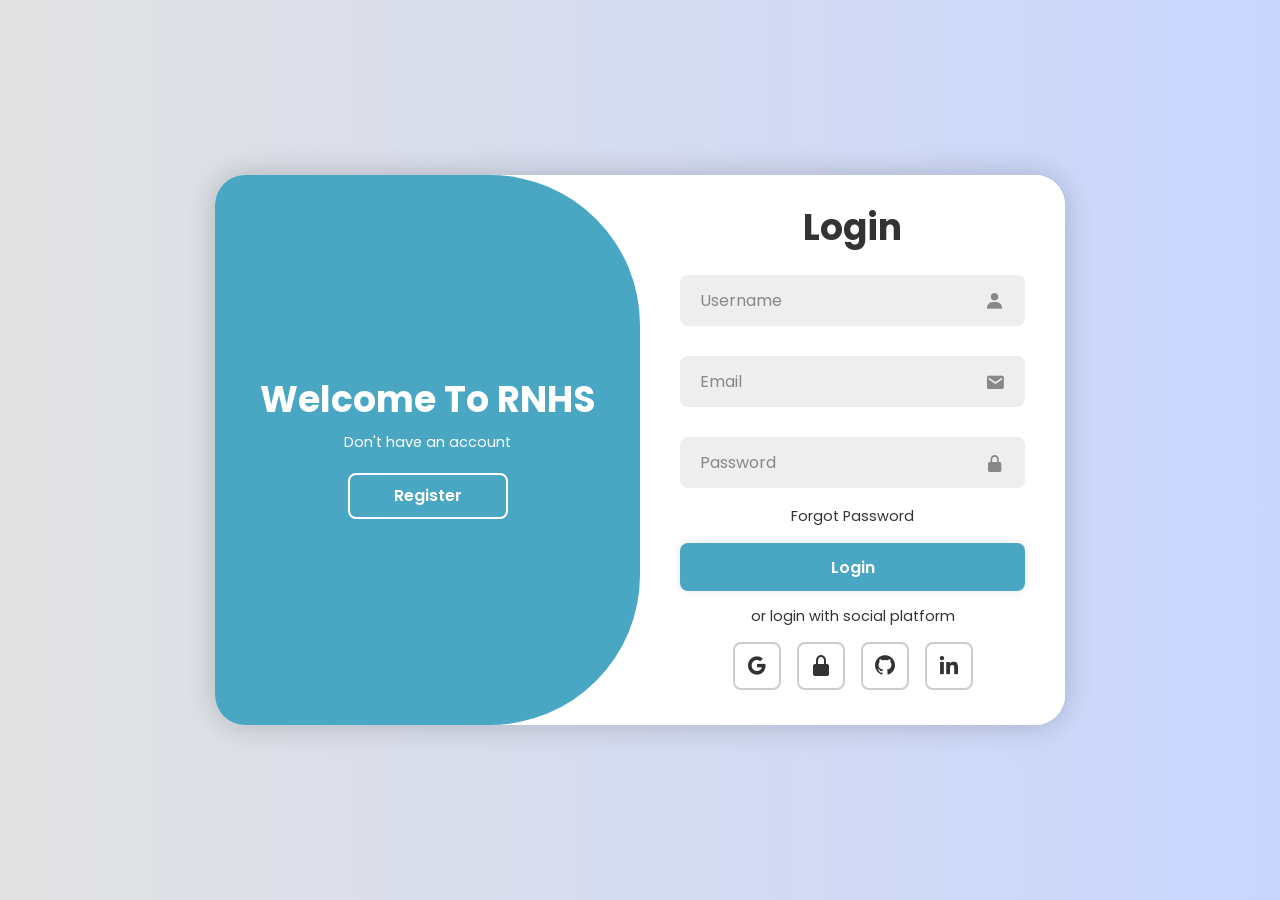
<file: index.html>
<!DOCTYPE html>
<html lang="en">
<head>
    <meta charset="UTF-8">
    <meta name="viewport" content="width=device-width, initial-scale=1.0">
    <title>Register</title>
    <link href='https://unpkg.com/boxicons@2.1.4/css/boxicons.min.css' rel='stylesheet'>
    <link rel="stylesheet" href="css.css">
</head>
<body>
    <div class="container">
        <div class="form-box login">
            <form action="" method="POST">
                <h1>Login</h1>
                <div class="input-box">
                    <input type="text" placeholder="Username" required>
                    <i class='bx bxs-user'></i>
                </div>
                <div class="input-box">
                    <input type="email" placeholder="Email" required>
                    <i class='bx bxs-envelope'></i>
                </div>
                <div class="input-box">
                    <input type="password" placeholder="Password" required>
                    <i class='bx bxs-lock-alt'></i>
                </div>
                <div class="forgot-link">
                    <a href="">Forgot Password</a>
                </div>
                <button type="submit" class="btn" onclick="redirectToPage(event)">Login</button>
                <p>or login with social platform</p>
                <div class="social-icons">
                    <a href=""><i class='bx bxl-google'></i></a>
                    <a href=""><i class='bx bxs-lock-alt'></i></a>
                    <a href=""><i class='bx bxl-github'></i></a>
                    <a href=""><i class='bx bxl-linkedin'></i></a>
                </div>
            </form>
        </div>
        <div class="form-box register">
            <form action="" method="POST">
                <h1>Register</h1>
                <div class="input-box">
                    <input type="text" placeholder="Username" required>
                    <i class='bx bxs-user'></i>
                </div>
                <div class="input-box">
                    <input type="email" placeholder="Email" required>
                    <i class='bx bxs-envelope'></i>
                </div>
                <div class="input-box">
                    <input type="password" placeholder="Password" required>
                    <i class='bx bxs-lock-alt'></i>
                </div>
                <div class="forgot-link">
                    <a href="">Forgot Password</a>
                </div>
                <button type="submit" class="btn">Register</button>
                <p>or register with social platform</p>
                <div class="social-icons">
                    <a href=""><i class='bx bxl-google'></i></a>
                    <a href=""><i class='bx bxs-lock-alt'></i></a>
                    <a href=""><i class='bx bxl-github'></i></a>
                    <a href=""><i class='bx bxl-linkedin'></i></a>
                </div>
            </form>
        </div>
        <div class="toggle-box">
            <div class="toggle-panel toggle-left">
                <h1>Welcome To RNHS</h1>
                <p>Don't have an account</p>
                <button class="btn register-btn"> Register</button>
            </div>
            <div class="toggle-panel toggle-right">
                <h1>Welcome Back</h1>
                <p>Already have an account</p>
                <button class="btn login-btn">Login</button>
            </div>
        </div>
    </div>

    <script>
        function redirectToPage(event) {
            event.preventDefault(); 
            window.location.href = "home.html";
        }
    </script>

    <script src="script.js"></script>
</body>
</html>
</file>
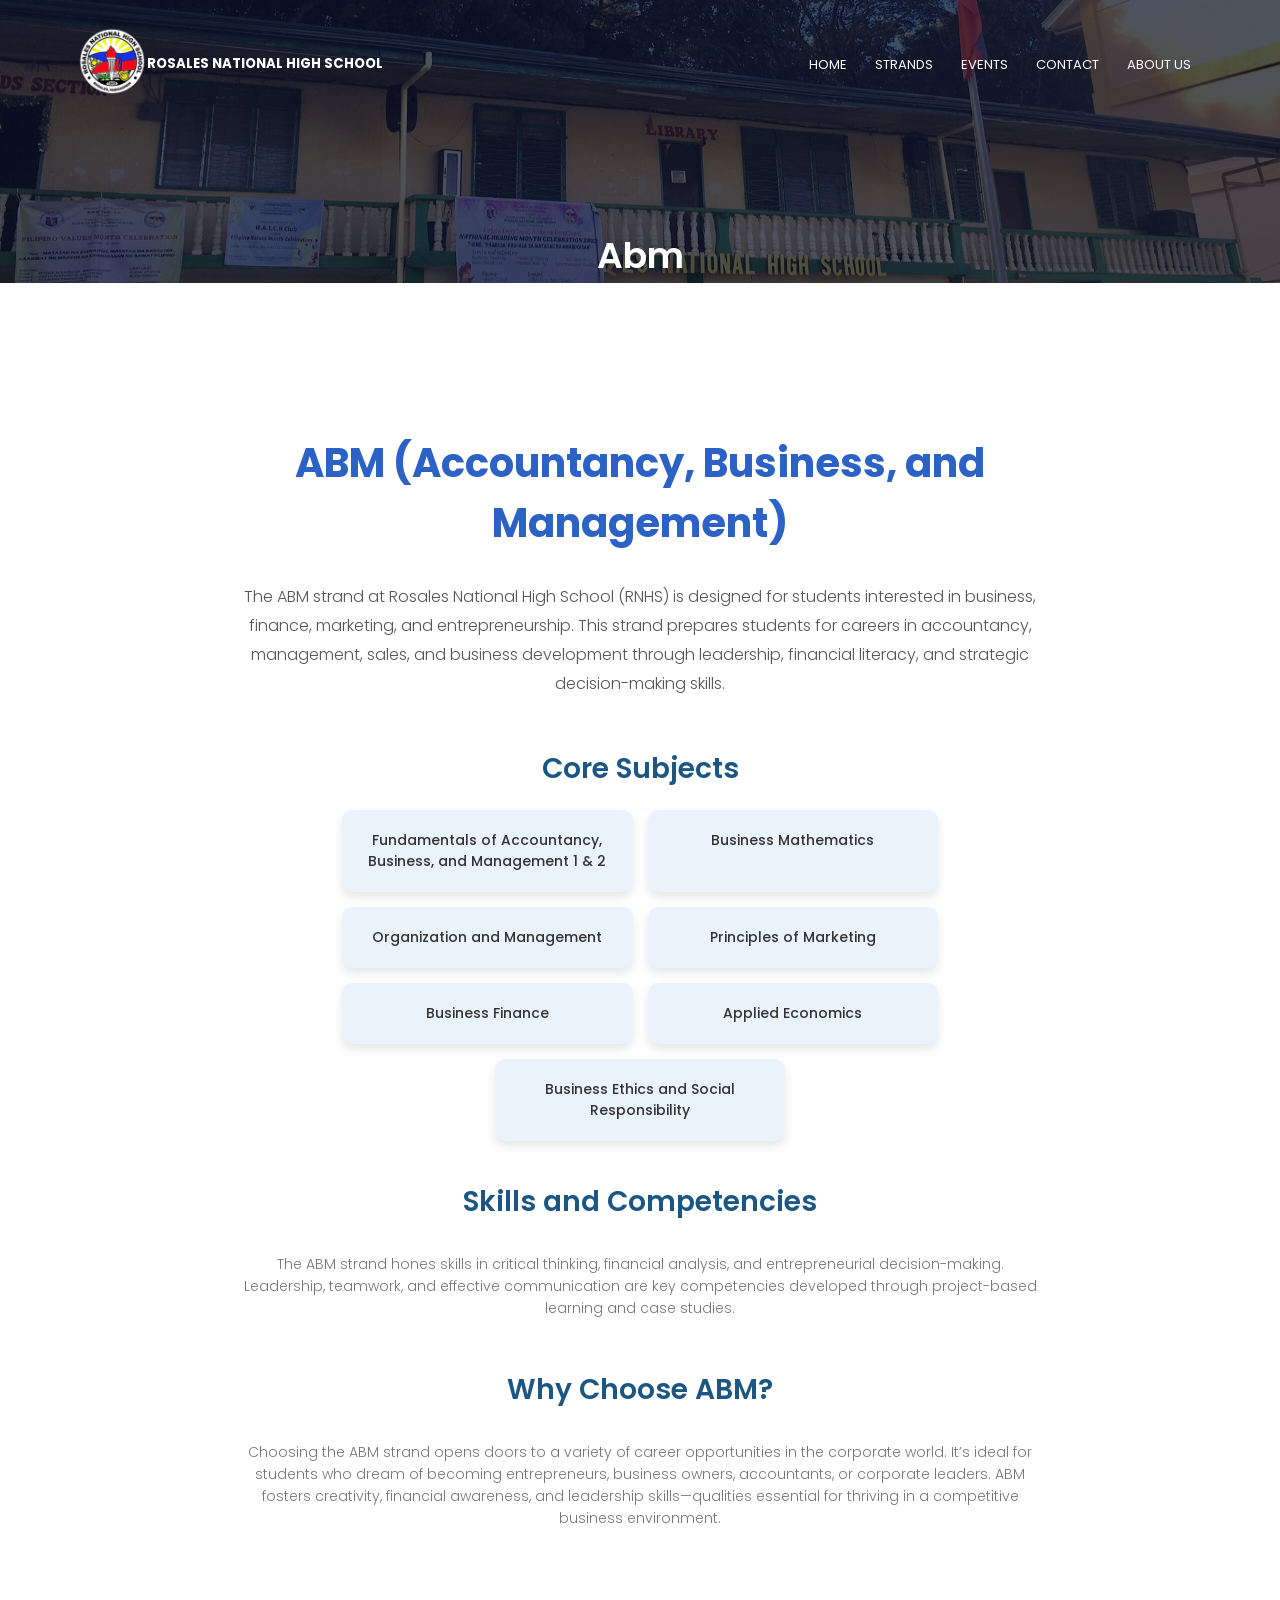
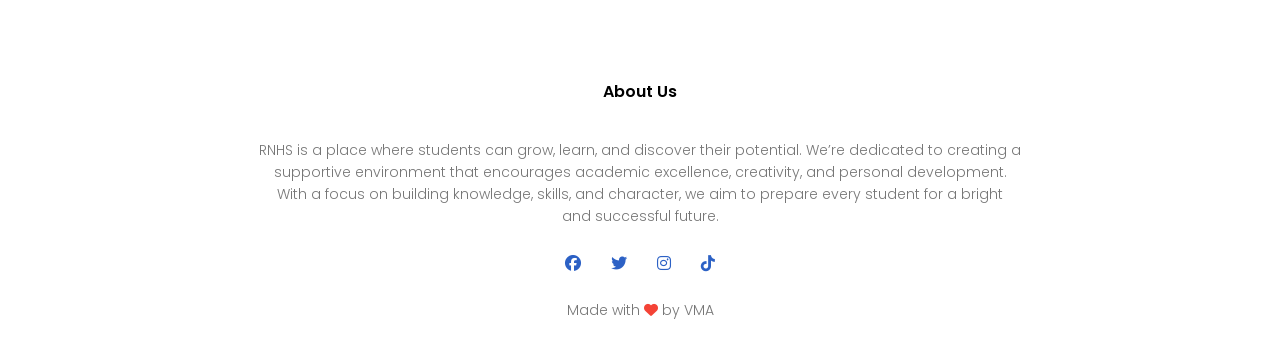
<file: abm.html>
<!DOCTYPE html>
<html lang="en">
<head>
    <meta charset="UTF-8">
    <meta name="viewport" content="width=device-width, initial-scale=1.0">
    <title>Rosales National High School - SHS</title>
    <link rel="stylesheet" href="style.css">
    <link rel="preconnect" href="https://fonts.googleapis.com">
<link rel="preconnect" href="https://fonts.gstatic.com" crossorigin>
<link href="https://fonts.googleapis.com/css2?family=Poppins:wght@100;200;300;400;600;700&display=swap" rel="stylesheet">
<link rel="stylesheet" href="https://cdnjs.cloudflare.com/ajax/libs/font-awesome/6.6.0/css/all.min.css">
</head>
<body>
<section class="sub-header">
    <nav>
        <a href="home.html"><img src="images/logosmall.png" alt="Rosales National High School Logo"></a>
        <h5>ROSALES NATIONAL HIGH SCHOOL</h5>
        <div class="nav-links" id="navLinks">
            <i class="fa fa-times" onclick="hideMenu()"></i>
            <ul>
                <li><a href="home.html">HOME</a></li>
                <li class="dropdown">
                    <a href="strands.html">STRANDS</a>
                    <ul class="dropdown-menu">
                        <li><a href="stem.html">STEM</a></li>
                        <li><a href="abm.html">ABM</a></li>
                        <li><a href="humss.html">HUMSS</a></li>
                        <li><a href="tvl.html">TVL</a></li>
                    </ul>
                </li> 
                <li><a href="events.html">EVENTS</a></li> 
                <li><a href="contact.html">CONTACT</a></li>   
                <li><a href="about us.html">ABOUT US</a></li> 
            </ul>
        </div>
        <i class="fa fa-bars" onclick="showMenu()"></i>
    </nav>
    <h1>Abm</h1>
</section>

<!----- ABM ----->
<section class="strands-tracks">
    <div class="container">
        <h1 class="main-heading">ABM (Accountancy, Business, and Management)</h1>
        <p class="intro-text">The ABM strand at Rosales National High School (RNHS) is designed for students interested in business, finance, marketing, and entrepreneurship. This strand prepares students for careers in accountancy, management, sales, and business development through leadership, financial literacy, and strategic decision-making skills.</p>
        <div class="section">
            <h2 class="section-heading">Core Subjects</h2>
            <div class="card-list">
                <div class="card">Fundamentals of Accountancy, Business, and Management 1 & 2</div>
                <div class="card">Business Mathematics</div>
                <div class="card">Organization and Management</div>
                <div class="card">Principles of Marketing</div>
                <div class="card">Business Finance</div>
                <div class="card">Applied Economics</div>
                <div class="card">Business Ethics and Social Responsibility</div>
            </div>
        </div>

        <div class="section">
            <h2 class="section-heading">Skills and Competencies</h2>
            <p>The ABM strand hones skills in critical thinking, financial analysis, and entrepreneurial decision-making. Leadership, teamwork, and effective communication are key competencies developed through project-based learning and case studies.</p>
        </div>

        <div class="section">
            <h2 class="section-heading">Why Choose ABM?</h2>
            <p>Choosing the ABM strand opens doors to a variety of career opportunities in the corporate world. It’s ideal for students who dream of becoming entrepreneurs, business owners, accountants, or corporate leaders. ABM fosters creativity, financial awareness, and leadership skills—qualities essential for thriving in a competitive business environment.</p>
        </div>
    </div>
</section>

<!----- Footer ----->
<section class="footer">
    <h4>About Us</h4>
    <p>RNHS is a place where students can grow, learn, 
        and discover their potential. We’re dedicated 
        to creating a <br>supportive environment that 
        encourages academic excellence, creativity, and 
        personal development. <br>With a focus on building 
        knowledge, skills, and character, we aim to prepare 
        every student for a bright <br>and successful future.</p>
        <div class="icons">
            <i class="fa-brands fa-facebook"></i>
            <i class="fa-brands fa-twitter"></i>
            <i class="fa-brands fa-instagram"></i>
            <i class="fa-brands fa-tiktok"></i>
        </div>
        <p>Made with <i class="fa fa-heart"></i> by VMA</p>
</section>

    <!-----JavaScript for Toggle Menu----->
<script>
     var navLinks = document.getElementById("navLinks");
    function showMenu(){
            navLinks.style.right = "0";
    }
    function hideMenu(){
            navLinks.style.right = "-200px";
    }
</script>

</body>
</html>
</file>
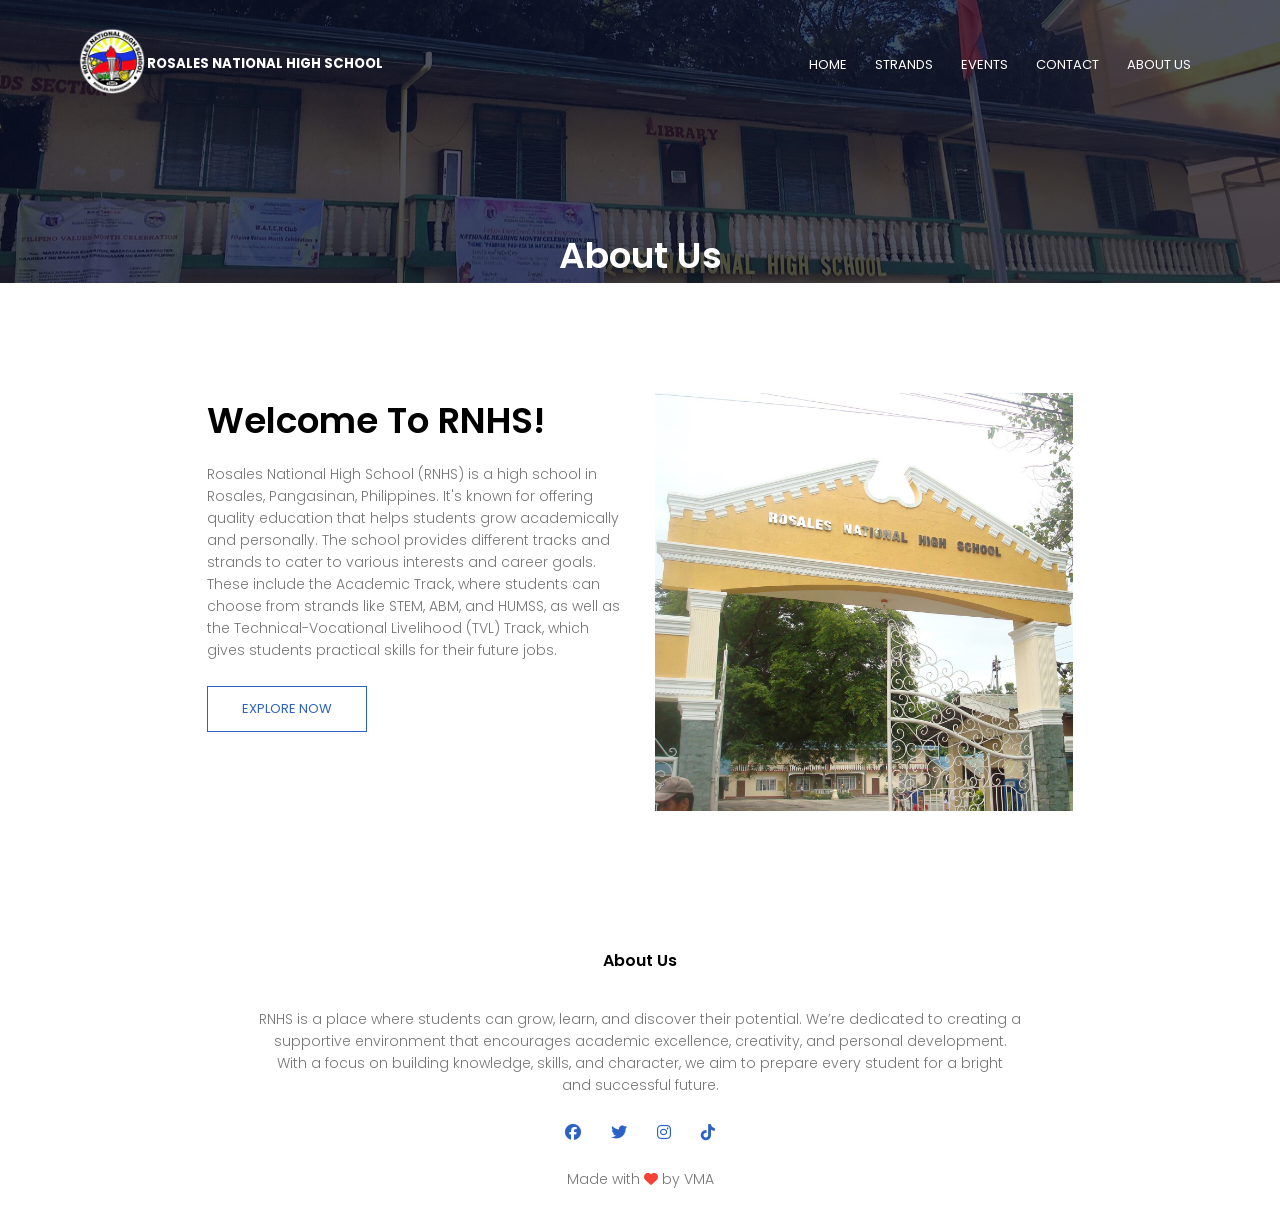
<file: about us.html>
<!DOCTYPE html>
<html lang="en">
<head>
    <meta charset="UTF-8">
    <meta name="viewport" content="width=device-width, initial-scale=1.0">
    <title>Rosales National High School - SHS</title>
    <link rel="stylesheet" href="style.css">
    <link rel="preconnect" href="https://fonts.googleapis.com">
<link rel="preconnect" href="https://fonts.gstatic.com" crossorigin>
<link href="https://fonts.googleapis.com/css2?family=Poppins:wght@100;200;300;400;600;700&display=swap" rel="stylesheet">
<link rel="stylesheet" href="https://cdnjs.cloudflare.com/ajax/libs/font-awesome/6.6.0/css/all.min.css">
</head>
<body>
<section class="sub-header">
    <nav>
        <a href="home.html"><img src="images/logosmall.png" alt="Rosales National High School Logo"></a>
        <h5>ROSALES NATIONAL HIGH SCHOOL</h5>
        <div class="nav-links" id="navLinks">
            <i class="fa fa-times" onclick="hideMenu()"></i>
            <ul>
                <li><a href="home.html">HOME</a></li>
                <li class="dropdown">
                    <a href="strands.html">STRANDS</a>
                    <ul class="dropdown-menu">
                        <li><a href="stem.html">STEM</a></li>
                        <li><a href="abm.html">ABM</a></li>
                        <li><a href="humss.html">HUMSS</a></li>
                        <li><a href="tvl.html">TVL</a></li>
                    </ul>
                </li> 
                <li><a href="events.html">EVENTS</a></li> 
                <li><a href="contact.html">CONTACT</a></li>   
                <li><a href="about us.html">ABOUT US</a></li> 
            </ul>
        </div>
        <i class="fa fa-bars" onclick="showMenu()"></i>
    </nav>
    <h1>About Us</h1>
</section>

<!----- About Us content----->
<section class="about-us">
    <div class="row">
        <div class="about-col">
            <h1>Welcome To RNHS!</h1>
            <p>Rosales National High School (RNHS) is 
              a high school in Rosales, Pangasinan, 
              Philippines. It's known for offering 
              quality education that helps students 
              grow academically and personally. The 
              school provides different tracks and 
              strands to cater to various interests 
              and career goals. These include the 
              Academic Track, where students can choose
              from strands like STEM, ABM, and HUMSS, 
              as well as the Technical-Vocational 
              Livelihood (TVL) Track, which gives 
              students practical skills for their future jobs.</p>
              <a href="https://www.facebook.com/profile.php?id=61561368818870" class="hero-btn red-btn">EXPLORE NOW</a>
        </div>
        <div class="about-col">
            <img src="images/gate rnhs.jpg">
        </div>
    </div>
</section>

<!----- Footer ----->
<section class="footer">
    <h4>About Us</h4>
    <p>RNHS is a place where students can grow, learn, 
        and discover their potential. We’re dedicated 
        to creating a <br>supportive environment that 
        encourages academic excellence, creativity, and 
        personal development. <br>With a focus on building 
        knowledge, skills, and character, we aim to prepare 
        every student for a bright <br>and successful future.</p>
        <div class="icons">
            <i class="fa-brands fa-facebook"></i>
            <i class="fa-brands fa-twitter"></i>
            <i class="fa-brands fa-instagram"></i>
            <i class="fa-brands fa-tiktok"></i>
        </div>
        <p>Made with <i class="fa fa-heart"></i> by VMA</p>
</section>

    <!-----JavaScript for Toggle Menu----->
<script>
     var navLinks = document.getElementById("navLinks");
    function showMenu(){
            navLinks.style.right = "0";
    }
    function hideMenu(){
            navLinks.style.right = "-200px";
    }
</script>

</body>
</html>
</file>
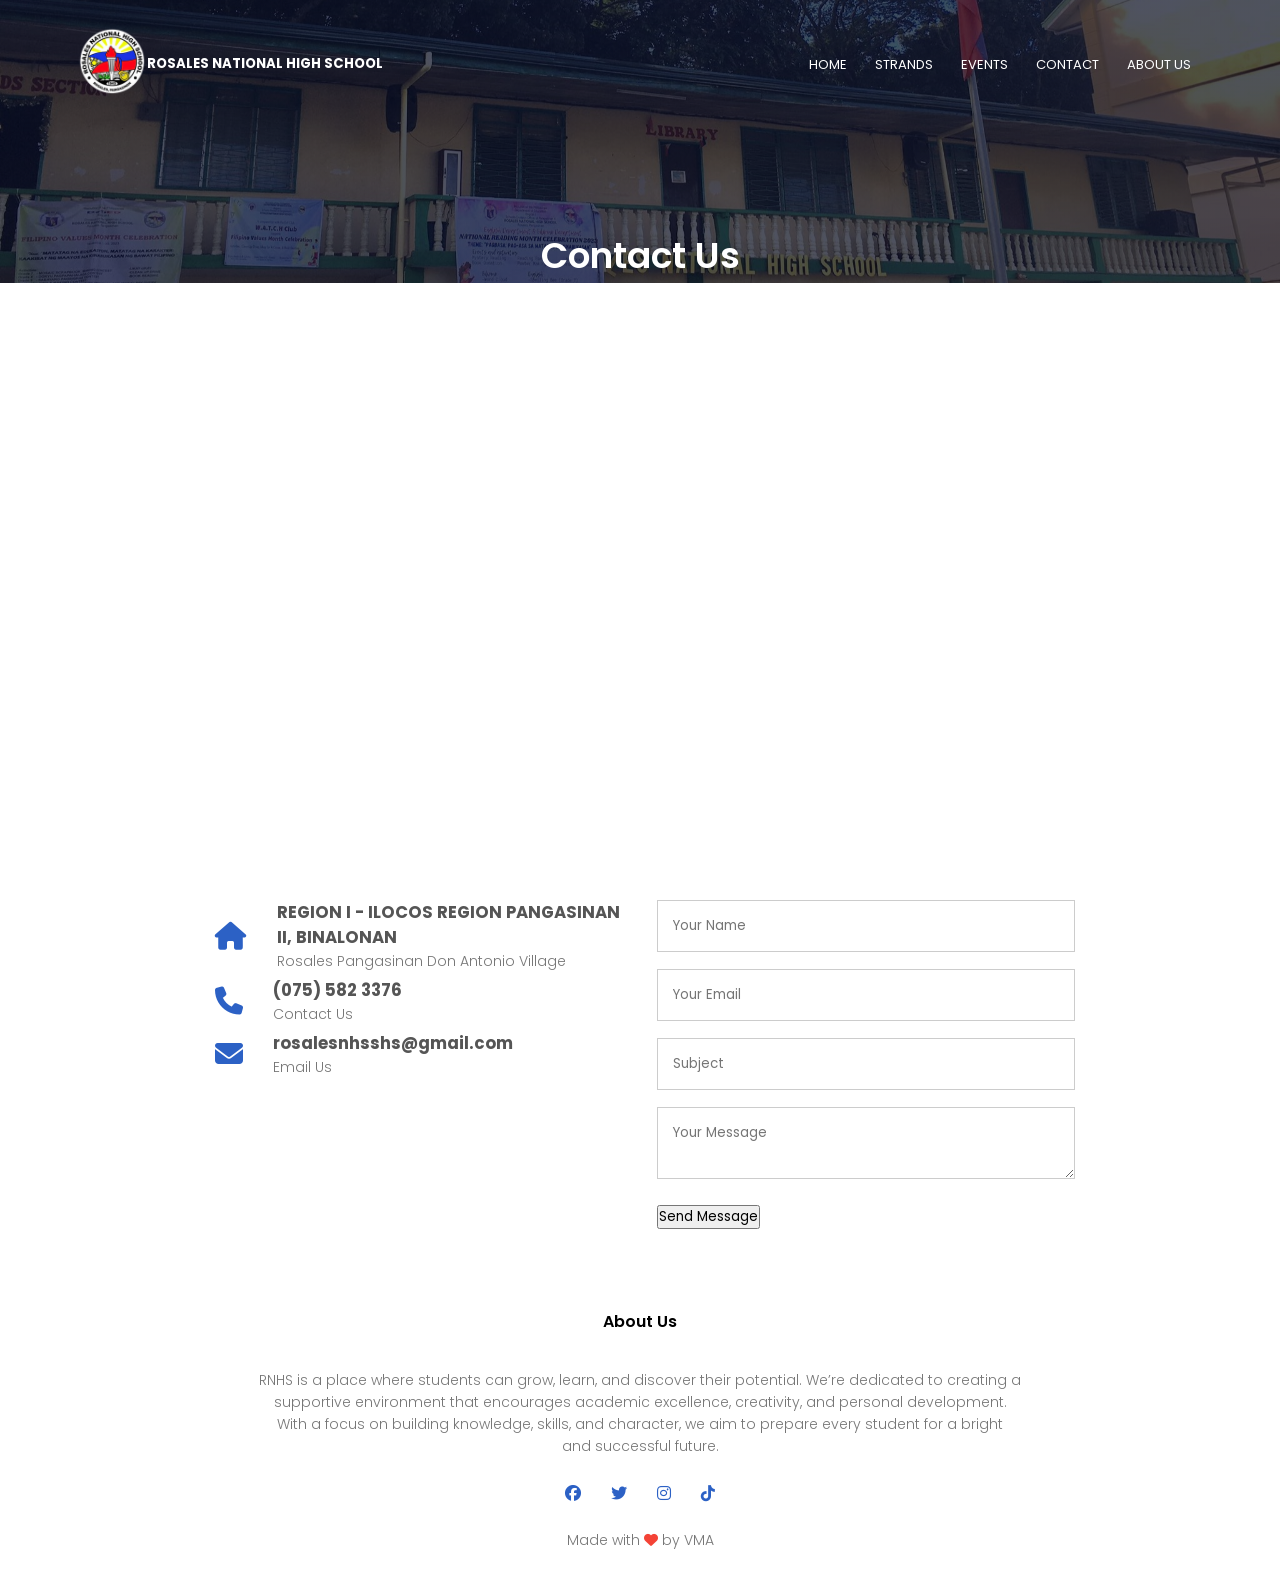
<file: contact.html>
<!DOCTYPE html>
<html lang="en">
<head>
    <meta charset="UTF-8">
    <meta name="viewport" content="width=device-width, initial-scale=1.0">
    <title>Rosales National High School - SHS</title>
    <link rel="stylesheet" href="style.css">
    <link rel="preconnect" href="https://fonts.googleapis.com">
<link rel="preconnect" href="https://fonts.gstatic.com" crossorigin>
<link href="https://fonts.googleapis.com/css2?family=Poppins:wght@100;200;300;400;600;700&display=swap" rel="stylesheet">
<link rel="stylesheet" href="https://cdnjs.cloudflare.com/ajax/libs/font-awesome/6.6.0/css/all.min.css">
</head>
<body>
<section class="sub-header">
    <nav>
        <a href="home.html"><img src="images/logosmall.png" alt="Rosales National High School Logo"></a>
        <h5>ROSALES NATIONAL HIGH SCHOOL</h5>
        <div class="nav-links" id="navLinks">
            <i class="fa fa-times" onclick="hideMenu()"></i>
            <ul>
                <li><a href="home.html">HOME</a></li>
                <li class="dropdown">
                    <a href="strands.html">STRANDS</a>
                    <ul class="dropdown-menu">
                        <li><a href="stem.html">STEM</a></li>
                        <li><a href="abm.html">ABM</a></li>
                        <li><a href="humss.html">HUMSS</a></li>
                        <li><a href="tvl.html">TVL</a></li>
                    </ul>
                </li> 
                <li><a href="events.html">EVENTS</a></li> 
                <li><a href="contact.html">CONTACT</a></li>   
                <li><a href="about us.html">ABOUT US</a></li> 
            </ul>
        </div>
        <i class="fa fa-bars" onclick="showMenu()"></i>
    </nav>
    <h1>Contact Us</h1>
</section>

<!----- contact us ----->

<section class="location">
    
    <iframe src="https://www.google.com/maps/embed?pb=!1m18!1m12!1m3!1d2443.3034866074636!2d120.62463637513218!3d15.891482884762572!2m3!1f0!2f0!3f0!3m2!1i1024!2i768!4f13.1!3m3!1m2!1s0x33913bddb873a57f%3A0x66fa1018e72b51d9!2sRosales%20National%20High%20School!5e1!3m2!1sen!2sph!4v1739805915407!5m2!1sen!2sph" width="600" height="450" style="border:0;" allowfullscreen="" loading="lazy" referrerpolicy="no-referrer-when-downgrade"></iframe>

</section>

<section class="contact-us">
    <div class="row">
        <div class="contact-col">
            <div>
                <i class="fa-solid fa-home"></i>
                <span>
                    <h5>REGION I - ILOCOS REGION PANGASINAN II, BINALONAN</h5>
                    <p>Rosales Pangasinan Don Antonio Village</p>
                </span>
            </div>
            <div>
                <i class="fa-solid fa-phone"></i>
                <span>
                    <h5>(075) 582 3376</h5>
                    <p>Contact Us</p>
                </span>
            </div>
            <div>
                <i class="fa-solid fa-envelope"></i>
                <span>
                    <h5>rosalesnhsshs@gmail.com</h5>
                    <p>Email Us</p>
                </span>
            </div>
        </div>
        <div class="contact-col"> 
            <form action="https://formspree.io/f/xqaewkwn" method="POST">
                <input type="text" name="name" placeholder="Your Name" required>
                <input type="email" name="email" placeholder="Your Email" required>
                <input type="text" name="subject" placeholder="Subject" required>
                <textarea name="message" placeholder="Your Message" required></textarea>
                <button type="submit">Send Message</button>
            </form>
    </div>
</section>

<!----- Footer ----->
<section class="footer">
    <h4>About Us</h4>
    <p>RNHS is a place where students can grow, learn, 
        and discover their potential. We’re dedicated 
        to creating a <br>supportive environment that 
        encourages academic excellence, creativity, and 
        personal development. <br>With a focus on building 
        knowledge, skills, and character, we aim to prepare 
        every student for a bright <br>and successful future.</p>
        <div class="icons">
            <i class="fa-brands fa-facebook"></i>
            <i class="fa-brands fa-twitter"></i>
            <i class="fa-brands fa-instagram"></i>
            <i class="fa-brands fa-tiktok"></i>
        </div>
        <p>Made with <i class="fa fa-heart"></i> by VMA</p>
</section>

    <!-----JavaScript for Toggle Menu----->
<script>
     var navLinks = document.getElementById("navLinks");
    function showMenu(){
            navLinks.style.right = "0";
    }
    function hideMenu(){
            navLinks.style.right = "-200px";
    }
</script>

</body>
</html>
</file>
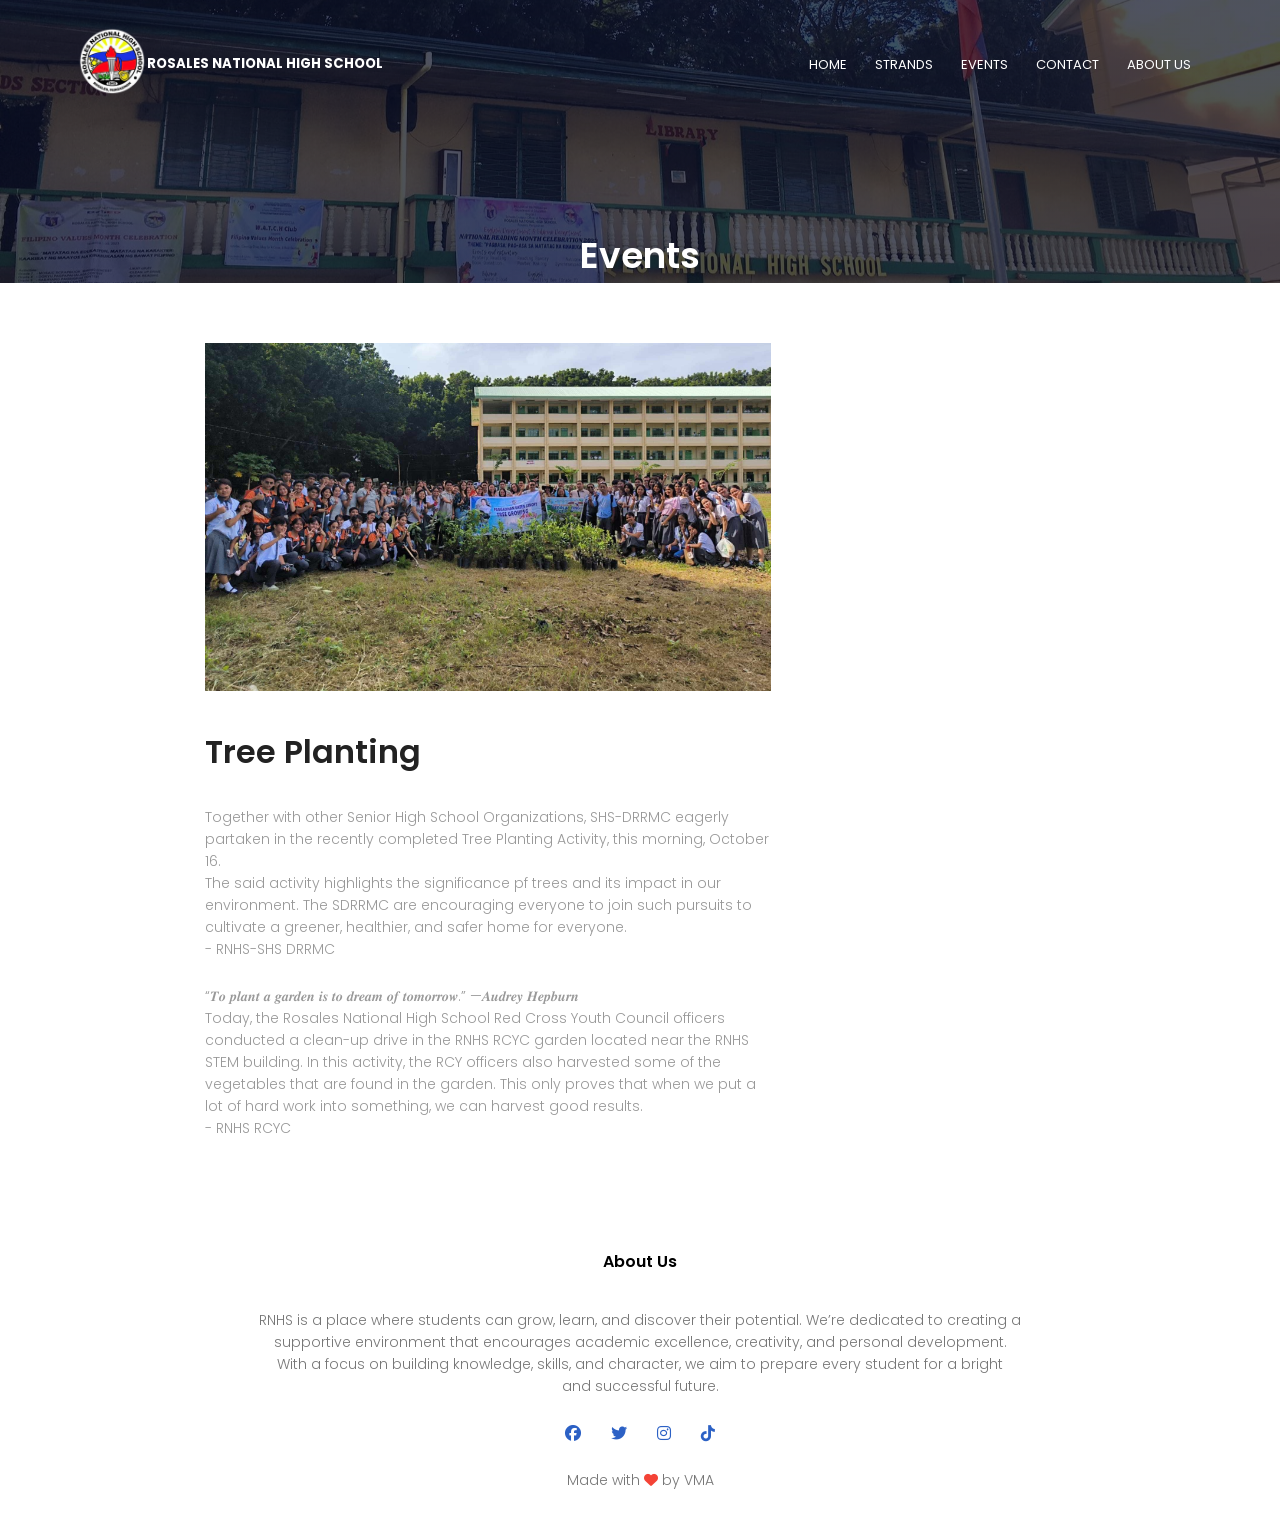
<file: events.html>
<!DOCTYPE html>
<html lang="en">
<head>
    <meta charset="UTF-8">
    <meta name="viewport" content="width=device-width, initial-scale=1.0">
    <title>Rosales National High School - SHS</title>
    <link rel="stylesheet" href="style.css">
    <link rel="preconnect" href="https://fonts.googleapis.com">
<link rel="preconnect" href="https://fonts.gstatic.com" crossorigin>
<link href="https://fonts.googleapis.com/css2?family=Poppins:wght@100;200;300;400;600;700&display=swap" rel="stylesheet">
<link rel="stylesheet" href="https://cdnjs.cloudflare.com/ajax/libs/font-awesome/6.6.0/css/all.min.css">
</head>
<body>
<section class="sub-header">
    <nav>
        <a href="home.html"><img src="images/logosmall.png" alt="Rosales National High School Logo"></a>
        <h5>ROSALES NATIONAL HIGH SCHOOL</h5>
        <div class="nav-links" id="navLinks">
            <i class="fa fa-times" onclick="hideMenu()"></i>
            <ul>
                <li><a href="home.html">HOME</a></li>
                <li class="dropdown">
                    <a href="strands.html">STRANDS</a>
                    <ul class="dropdown-menu">
                        <li><a href="stem.html">STEM</a></li>
                        <li><a href="abm.html">ABM</a></li>
                        <li><a href="humss.html">HUMSS</a></li>
                        <li><a href="tvl.html">TVL</a></li>
                    </ul>
                </li> 
                <li><a href="events.html">EVENTS</a></li> 
                <li><a href="contact.html">CONTACT</a></li>   
                <li><a href="about us.html">ABOUT US</a></li> 
            </ul>
        </div>
        <i class="fa fa-bars" onclick="showMenu()"></i>
    </nav>
    <h1>Events</h1>
</section>

<!----- events ----->
<section class="events">
    <div class="row">
        <div class="events-left">
            <img src="images/tree.jpg" alt="">
            <h2>Tree Planting</h2>
            <p>Together with other Senior High School Organizations, SHS-DRRMC eagerly partaken in the recently completed Tree Planting Activity, this morning, October 16. <br>
                The said activity highlights the significance pf trees and its impact in our environment. The SDRRMC are encouraging everyone to join such pursuits to cultivate a greener, healthier, and safer home for everyone. <br> - RNHS-SHS DRRMC</p>
                <br>
            <p>“𝑻𝒐 𝒑𝒍𝒂𝒏𝒕 𝒂 𝒈𝒂𝒓𝒅𝒆𝒏 𝒊𝒔 𝒕𝒐 𝒅𝒓𝒆𝒂𝒎 𝒐𝒇 𝒕𝒐𝒎𝒐𝒓𝒓𝒐𝒘.” —𝑨𝒖𝒅𝒓𝒆𝒚 𝑯𝒆𝒑𝒃𝒖𝒓𝒏 <br>
                Today, the Rosales National High School Red Cross Youth Council officers conducted a clean-up drive in the RNHS RCYC garden located near the RNHS STEM building. In this activity, the RCY officers also harvested some of the vegetables that are found in the garden.
                This only proves that when we put a lot of hard work into something, we can harvest good results. <br> - RNHS RCYC</p> 
        </div>
        <div class="events-right"></div>
    </div>
</section>

<!----- Footer ----->
<section class="footer">
    <h4>About Us</h4>
    <p>RNHS is a place where students can grow, learn, 
        and discover their potential. We’re dedicated 
        to creating a <br>supportive environment that 
        encourages academic excellence, creativity, and 
        personal development. <br>With a focus on building 
        knowledge, skills, and character, we aim to prepare 
        every student for a bright <br>and successful future.</p>
        <div class="icons">
            <i class="fa-brands fa-facebook"></i>
            <i class="fa-brands fa-twitter"></i>
            <i class="fa-brands fa-instagram"></i>
            <i class="fa-brands fa-tiktok"></i>
        </div>
        <p>Made with <i class="fa fa-heart"></i> by VMA</p>
</section>

    <!-----JavaScript for Toggle Menu----->
<script>
     var navLinks = document.getElementById("navLinks");
    function showMenu(){
            navLinks.style.right = "0";
    }
    function hideMenu(){
            navLinks.style.right = "-200px";
    }
</script>

</body>
</html>
</file>
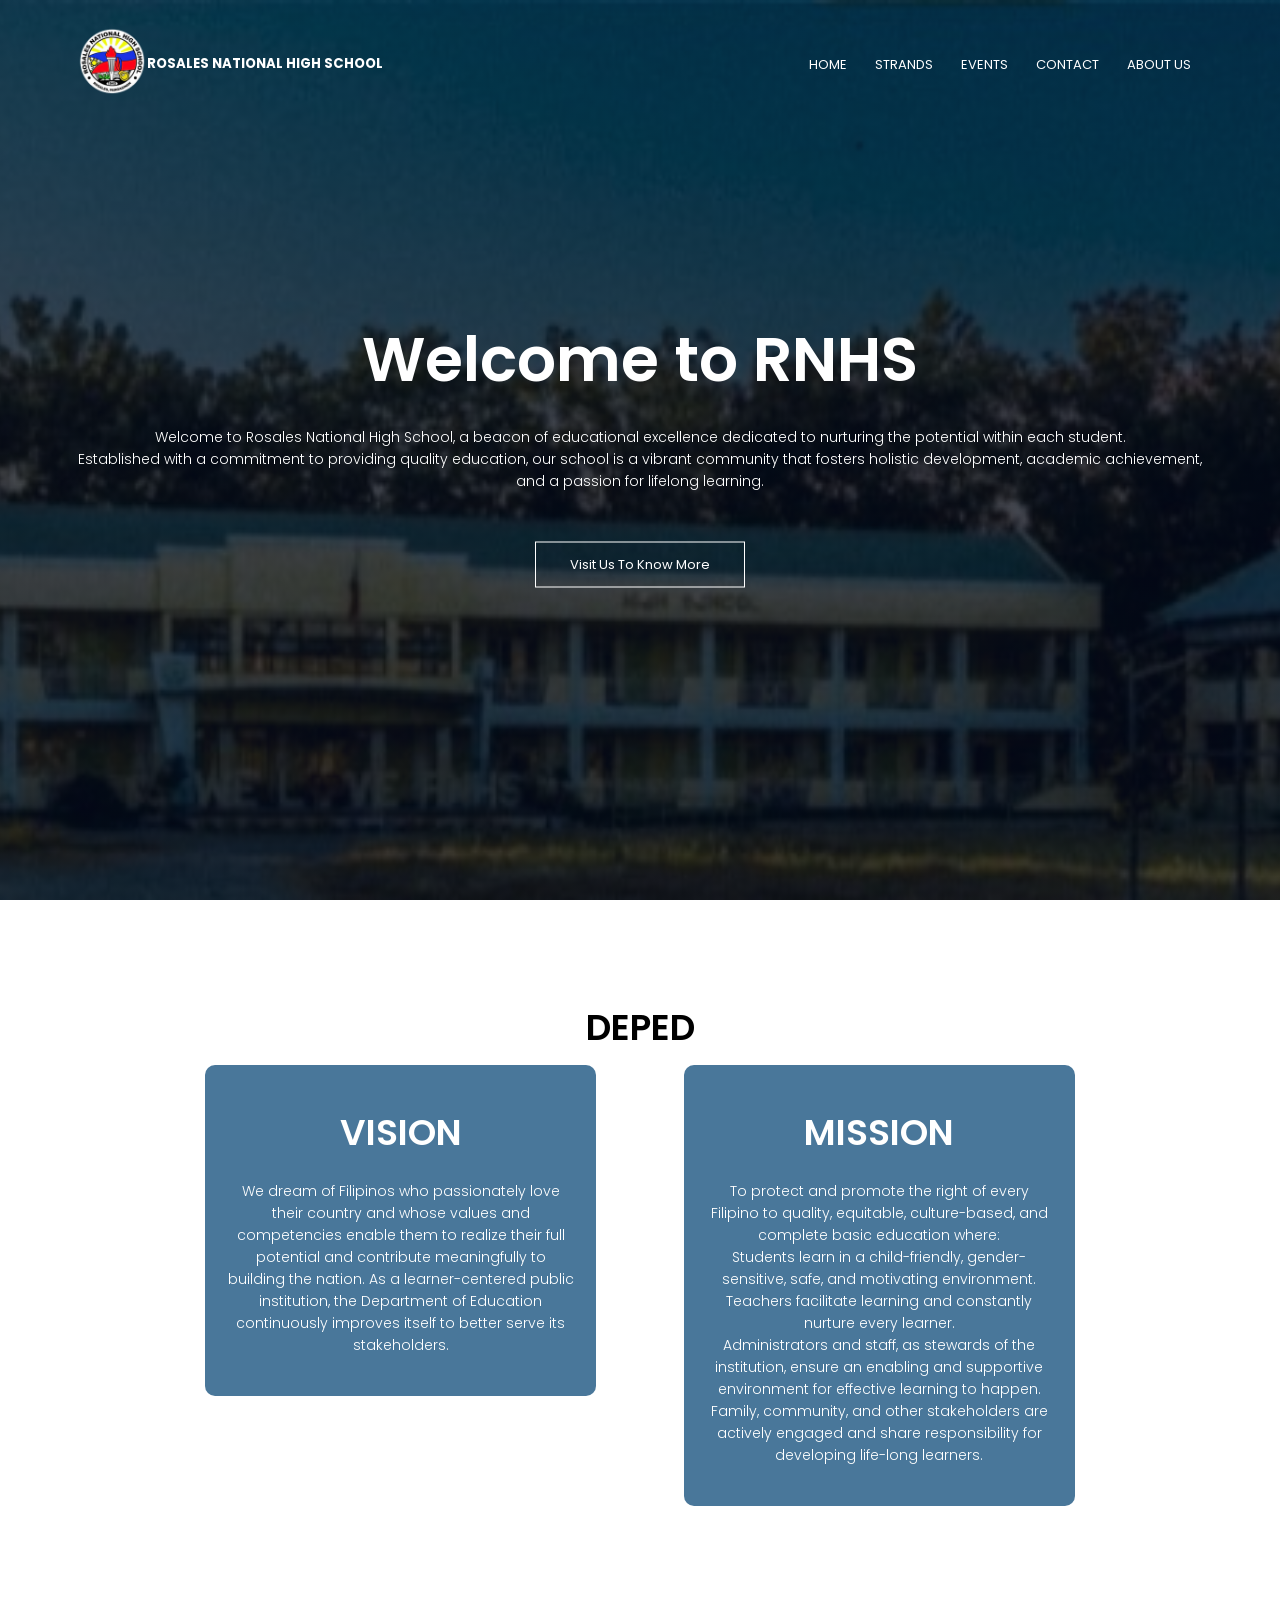
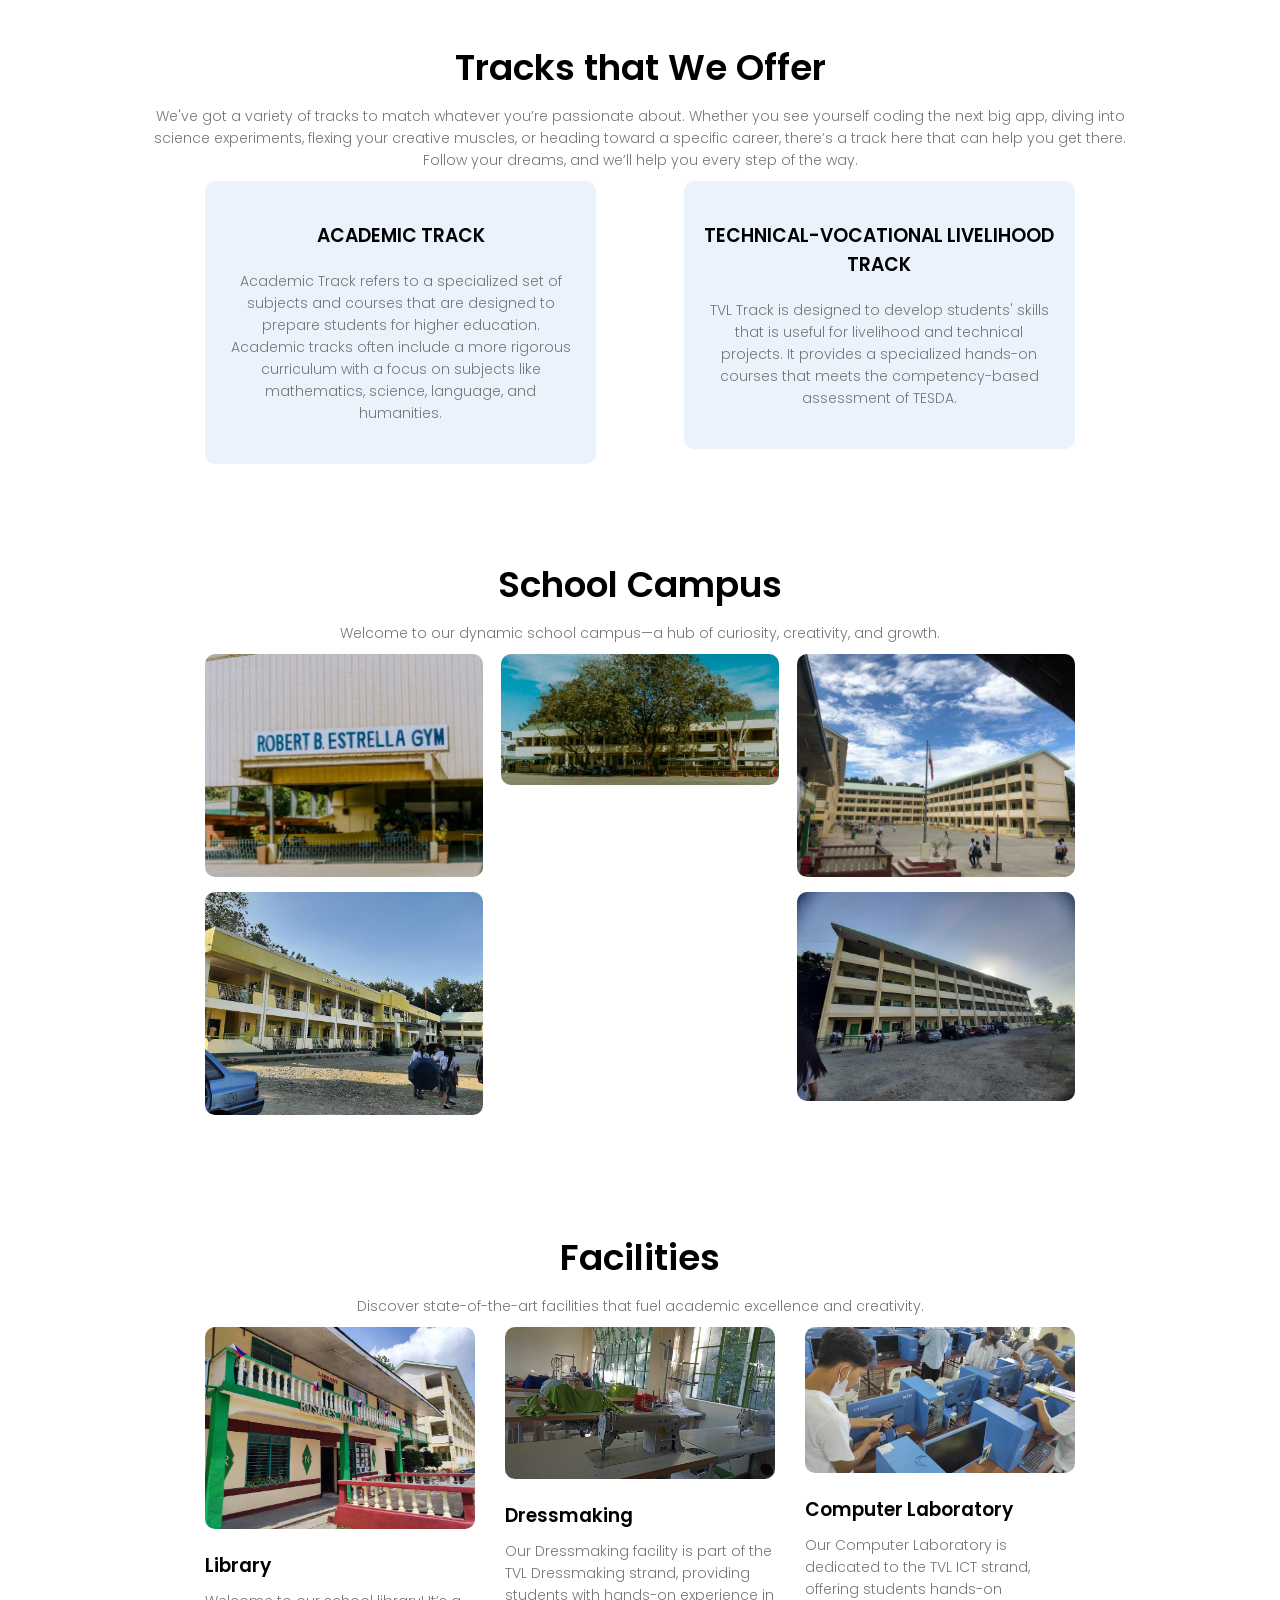
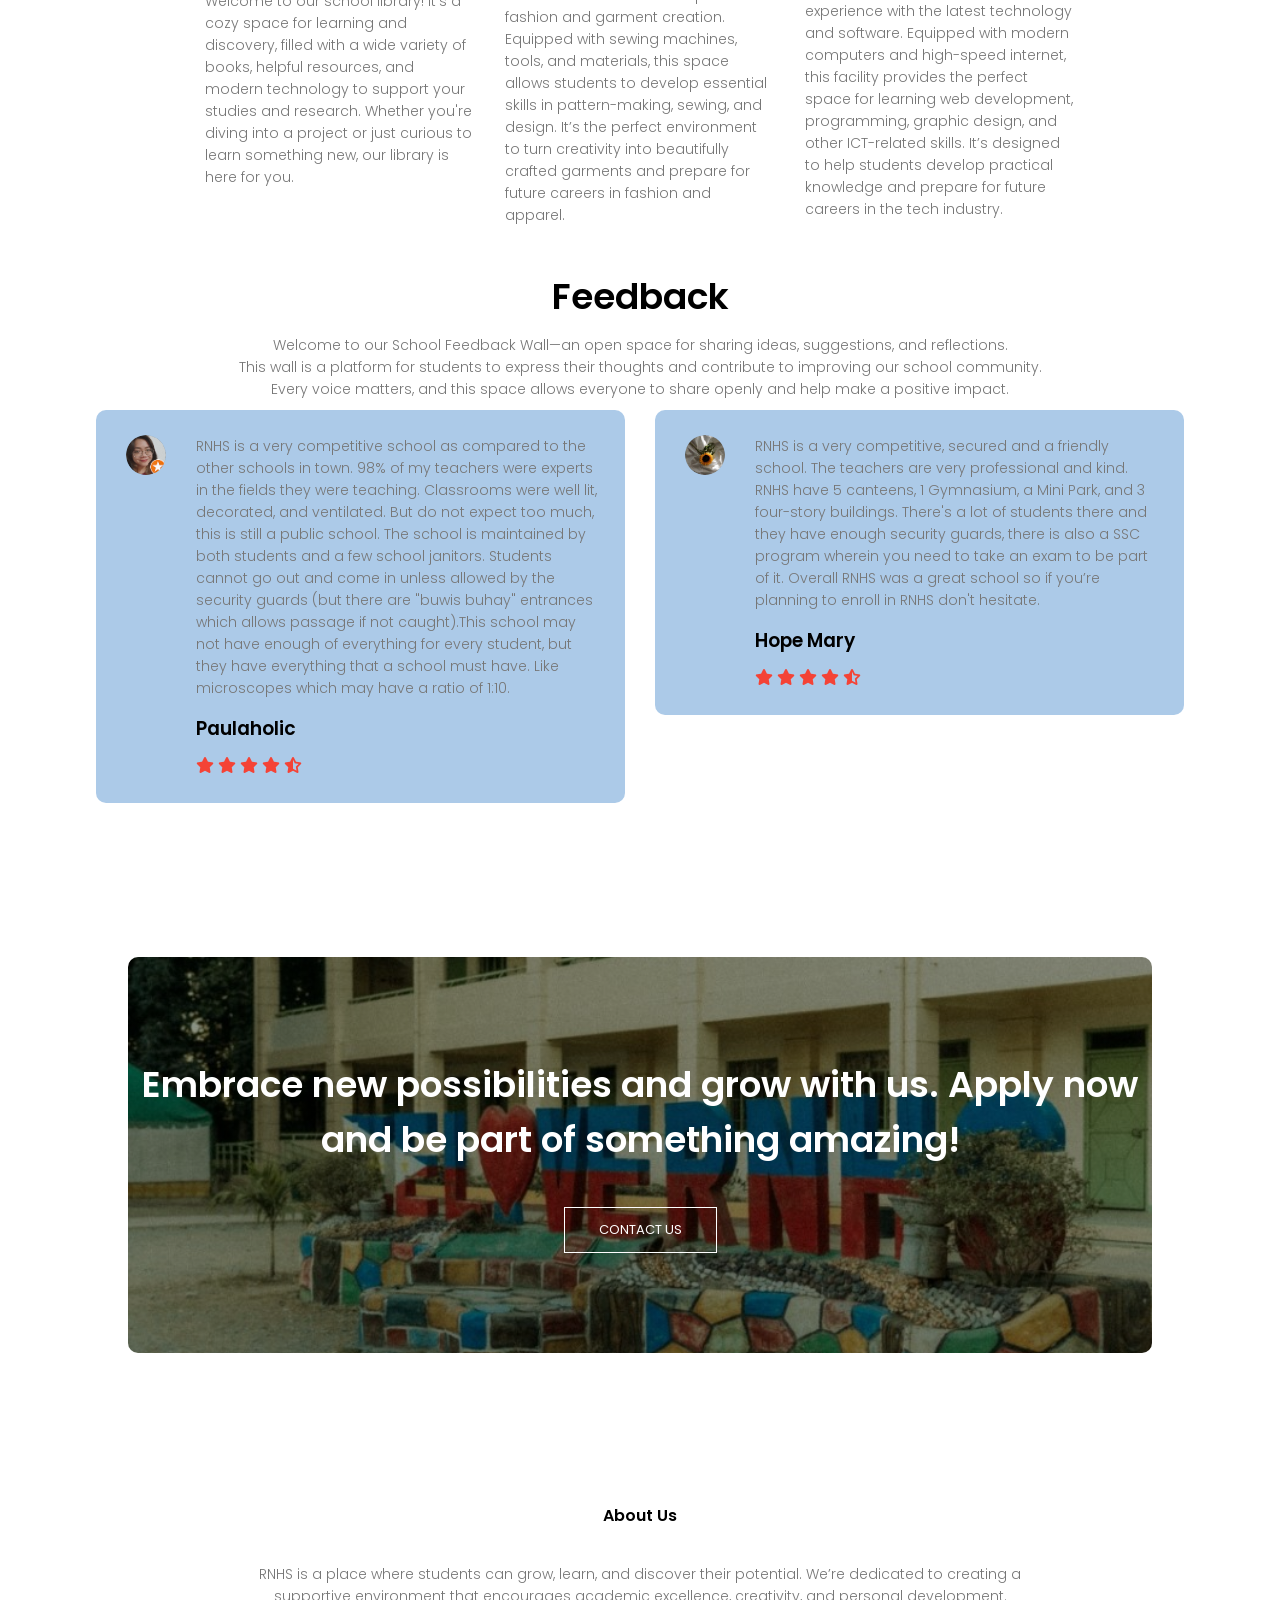
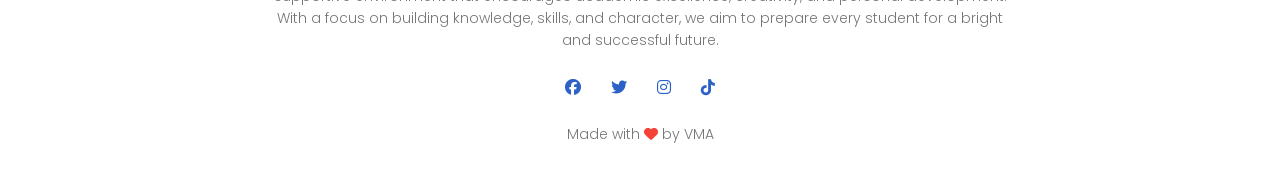
<file: home.html>
<!DOCTYPE html>
<html lang="en">
<head>
    <meta charset="UTF-8">
    <meta name="viewport" content="width=device-width, initial-scale=1.0">
    <title>Rosales National High School - SHS</title>
    <link rel="stylesheet" href="style.css">
    <link rel="preconnect" href="https://fonts.googleapis.com">
<link rel="preconnect" href="https://fonts.gstatic.com" crossorigin>
<link href="https://fonts.googleapis.com/css2?family=Poppins:wght@100;200;300;400;600;700&display=swap" rel="stylesheet">
<link rel="stylesheet" href="https://cdnjs.cloudflare.com/ajax/libs/font-awesome/6.6.0/css/all.min.css">
</head>
<body>
<section class="header">
    <nav>
        <a href="home.html"><img src="images/logosmall.png" alt="Rosales National High School Logo"></a>
        <h5>ROSALES NATIONAL HIGH SCHOOL</h5>
        <div class="nav-links" id="navLinks">
            <i class="fa fa-times" onclick="hideMenu()"></i>
            <ul>
                <li><a href="home.html">HOME</a></li>
                <li class="dropdown">
                    <a href="strands.html">STRANDS</a>
                    <ul class="dropdown-menu">
                        <li><a href="stem.html">STEM</a></li>
                        <li><a href="abm.html">ABM</a></li>
                        <li><a href="humss.html">HUMSS</a></li>
                        <li><a href="tvl.html">TVL</a></li>
                    </ul>
                </li> 
                <li><a href="events.html">EVENTS</a></li> 
                <li><a href="contact.html">CONTACT</a></li>   
                <li><a href="about us.html">ABOUT US</a></li> 
            </ul>
        </div>
        <i class="fa fa-bars" onclick="showMenu()"></i>
    </nav>

<div class="text-box">
    <h1>Welcome to RNHS</h1>
    <p>Welcome to Rosales National High School, a beacon of educational excellence dedicated 
        to nurturing the potential within each student.<br>Established with a commitment 
        to providing quality education, our school is a vibrant community that fosters 
        holistic development, academic achievement, and a passion for lifelong learning.</p>
     <a href="https://www.facebook.com/profile.php?id=61561368818870 " class="hero-btn">Visit Us To Know More</a>
</div>
</section>

<!-- Vision Mission -->
<section class="Vision-Mission">
    <h1>DEPED</h1>
    <div class="row">
        <div class="Vision-col">
            <h3>VISION</h3>
            <p>We dream of Filipinos who passionately love their country and whose values and competencies enable them to realize their full potential and contribute meaningfully to building the nation. As a learner-centered public institution, the Department of Education continuously improves itself to better serve its stakeholders.</p>
        </div>
        <div class="Mission-col">
            <h3>MISSION</h3>
            <p>To protect and promote the right of every Filipino to quality, equitable, culture-based, and complete basic education where:<br>
                Students learn in a child-friendly, gender-sensitive, safe, and motivating environment.<br>
                Teachers facilitate learning and constantly nurture every learner.<br>
                Administrators and staff, as stewards of the institution, ensure an enabling and supportive environment for effective learning to happen.<br>
                Family, community, and other stakeholders are actively engaged and share responsibility for developing life-long learners.<br></p>
        </div>
    </div>
</section>
<!-----STRANDS AND TRACKS----->
<section class="strands-tracks">
    <h1>Tracks that We Offer</h1>
    <p>We've got a variety of tracks to match whatever you’re passionate about. Whether you see yourself coding the next big app, diving into science experiments, flexing your creative muscles, or heading toward a specific career, there’s a track here that can help you get there. Follow your dreams, and we’ll help you every step of the way.</p>
   
    <div class="row">
        <div class="tracks-col">
            <h3>ACADEMIC TRACK</h3>
            <p>Academic Track refers to a specialized set of subjects and courses that are designed to prepare students for higher education. Academic tracks often include a more rigorous curriculum with a focus on subjects like mathematics, science, language, and humanities.</p>
        </div>
        <div class="tracks-col">
            <h3>TECHNICAL-VOCATIONAL LIVELIHOOD TRACK</h3>
            <p>TVL Track is designed to develop students' skills that is useful for livelihood and technical projects. It provides a specialized hands-on courses that meets the competency-based assessment of TESDA.</p>
        </div>
    </div>
</section>

<!----- School Campus ----->
<section class="campus">
    <h1>School Campus</h1>
    <p>Welcome to our dynamic school campus—a hub of curiosity, creativity, and growth.</p>
<div class="row">
    <div class="campus-col">
        <img src="images/gym.jpg" alt="gym">
        <div class="layer">
            <h3>GYMNASIUM</h3>
        </div>
    </div>  
    <div class="campus-col">
        <img src="images/ssg.jpg" alt="ssg building">
        <div class="layer">
            <h3>SSG BUILDING</h3>
        </div>
    </div>  
    <div class="campus-col">
        <img src="images/jh.jpg" alt="jh building">
        <div class="layer">
            <h3>JUNIOR HIGH</h3>
        </div>
    </div>
    <div class="campus-col">
        <img src="images/pagcor.jpg" alt="pagcor building">
        <div class="layer">
            <h3>PAGCOR BUILDING</h3>
        </div>
    </div>
    <div class="campus-col">
        <img src="images/stemb.jpg" alt="new building">
        <div class="layer">
            <h3>NEW BUILDING</h3>
        </div>
    </div>
</div>  
</section>

<!----- Facilities ----->
<section class="facilities">
    <h1>Facilities</h1>
    <p>Discover state-of-the-art facilities that fuel academic excellence and creativity.</p>

    <div class="row">
        <div class="facilities-col">
            <img src="images/library.jpg" alt="library">
            <h3>Library</h3>
            <p>Welcome to our school library! It’s a cozy space for learning and discovery, filled with a wide variety of books, helpful resources, and modern technology to support your studies and research. Whether you're diving into a project or just curious to learn something new, our library is here for you.</p>
        </div>
        <div class="facilities-col">
            <img src="images/Dressmaking.jpg" alt="dressmaking">
            <h3>Dressmaking</h3>
            <p>Our Dressmaking facility is part of the TVL Dressmaking strand, providing students with hands-on experience in fashion and garment creation. Equipped with sewing machines, tools, and materials, this space allows students to develop essential skills in pattern-making, sewing, and design. It’s the perfect environment to turn creativity into beautifully crafted garments and prepare for future careers in fashion and apparel.</p>
        </div>
        <div class="facilities-col">
            <img src="images/comlab.jpg" alt="computer laboratory">
            <h3>Computer Laboratory</h3>
            <p>Our Computer Laboratory is dedicated to the TVL ICT strand, offering students hands-on experience with the latest technology and software. Equipped with modern computers and high-speed internet, this facility provides the perfect space for learning web development, programming, graphic design, and other ICT-related skills. It’s designed to help students develop practical knowledge and prepare for future careers in the tech industry.</p>
        </div>
    </div>
</section>

<!----- feedback ----->
<setion class="feedback">
    <h1>Feedback</h1>
    <p>Welcome to our School Feedback Wall—an open space for sharing ideas, 
        suggestions, and reflections. <br> This wall is a platform for students to
        express their thoughts and contribute to improving our school community. <br> 
        Every voice matters, and this space allows everyone to share openly
        and help make a positive impact.</p>

    <div class="row">
        <div class="feedback-col">
            <img src="images/user1.png">
            <div>
                <p>RNHS is a very competitive school as compared to the other schools 
                    in town. 98% of my teachers were experts in the fields they were 
                    teaching. Classrooms were well lit, decorated, and ventilated. 
                    But do not expect too much, this is still a public school.
                    The school is maintained by both students and a few school janitors. 
                    Students cannot go out and come in unless allowed by the security 
                    guards (but there are "buwis buhay" entrances which allows passage 
                    if not caught).This school may not have enough of everything for 
                    every student, but they have everything that a school must have. 
                    Like microscopes which may have a ratio of 1:10.</p>
                    <h3>Paulaholic</h3>
                    <i class="fa fa-star"></i>
                    <i class="fa fa-star"></i>
                    <i class="fa fa-star"></i>
                    <i class="fa fa-star"></i>
                    <i class="fa fa-star-half-stroke"></i>
            </div>
        </div>
        <div class="feedback-col">
            <img src="images/user2.png">
            <div>
                <p>RNHS is a very competitive, secured and a friendly school.
                    The teachers are very professional and kind. 
                    RNHS have 5 canteens, 1 Gymnasium, a Mini Park, 
                    and 3 four-story buildings. There's a lot of students 
                    there and they have enough security guards, there is also 
                    a SSC program wherein you need to take an exam to be 
                    part of it. Overall RNHS was a great school so if you’re
                    planning to enroll in RNHS don't hesitate.</p>
                    <h3>Hope Mary</h3>
                    <i class="fa fa-star"></i>
                    <i class="fa fa-star"></i>
                    <i class="fa fa-star"></i>
                    <i class="fa fa-star"></i>
                    <i class="fa fa-star-half-stroke"></i>
            </div>
        </div>
    </div>
</section>

<!----- Call To Action ----->

<section class="cta">
    <h1>Embrace new possibilities and grow with us.
        Apply now and be part of something amazing!</h1>
    <a href="contact.html" class="hero-btn">CONTACT US</a>
</section>

<!----- Footer ----->
<section class="footer">
    <h4>About Us</h4>
    <p>RNHS is a place where students can grow, learn, 
        and discover their potential. We’re dedicated 
        to creating a <br>supportive environment that 
        encourages academic excellence, creativity, and 
        personal development. <br>With a focus on building 
        knowledge, skills, and character, we aim to prepare 
        every student for a bright <br>and successful future.</p>
        <div class="icons">
            <i class="fa-brands fa-facebook"></i>
            <i class="fa-brands fa-twitter"></i>
            <i class="fa-brands fa-instagram"></i>
            <i class="fa-brands fa-tiktok"></i>
        </div>
        <p>Made with <i class="fa fa-heart"></i> by VMA</p>
</section>

    <!-----JavaScript for Toggle Menu----->
<script>
     var navLinks = document.getElementById("navLinks");
    function showMenu(){
            navLinks.style.right = "0";
    }
    function hideMenu(){
            navLinks.style.right = "-200px";
    }
</script>

</body>
</html>
</file>
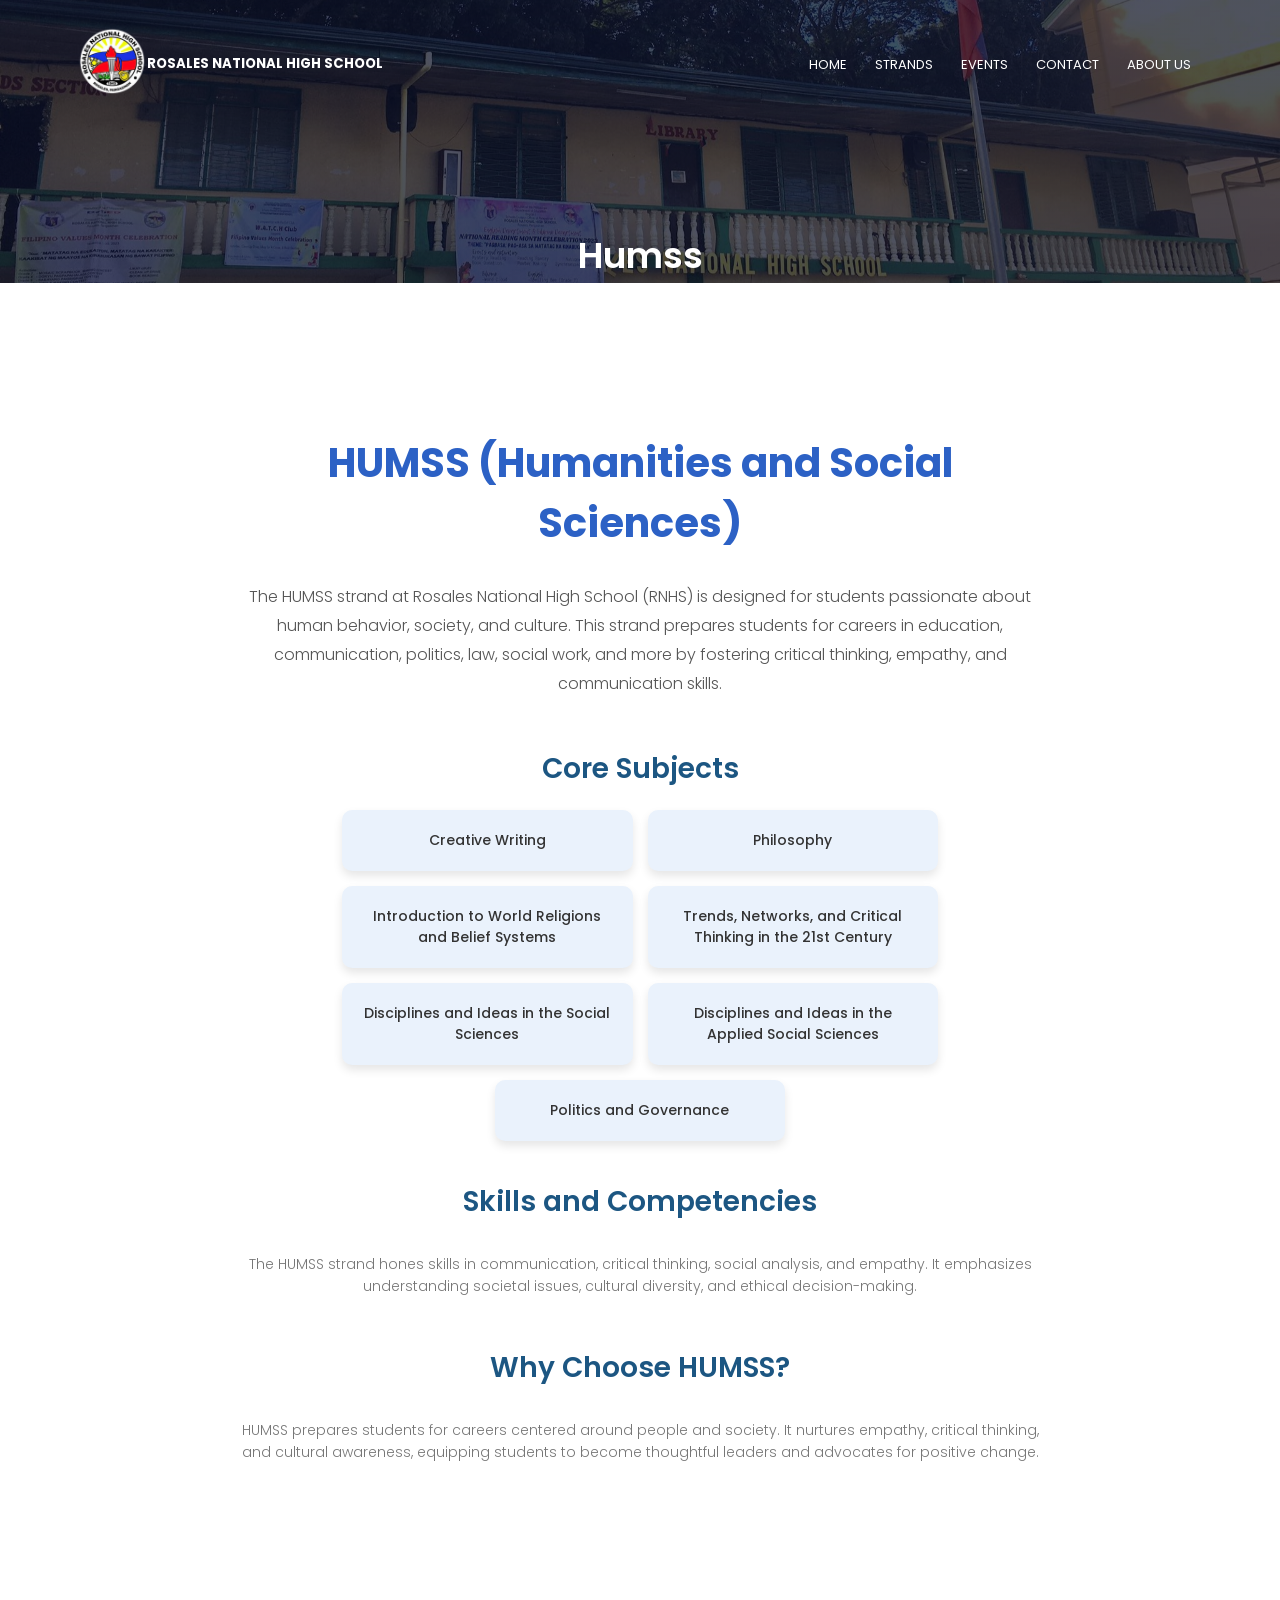
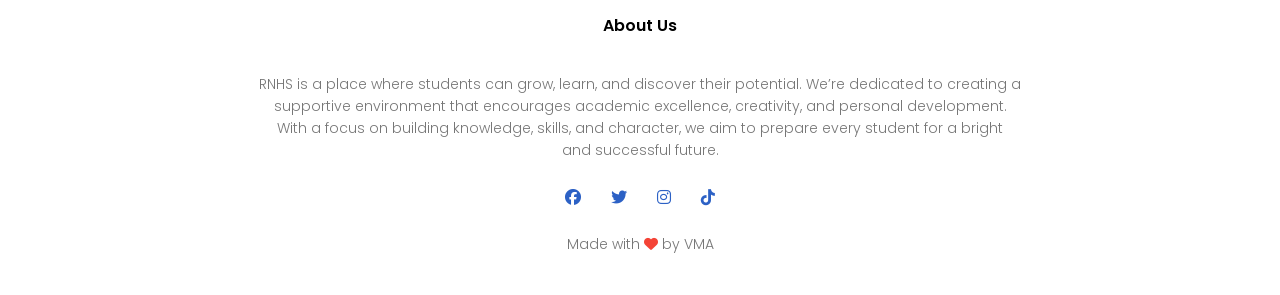
<file: humss.html>
<!DOCTYPE html>
<html lang="en">
<head>
    <meta charset="UTF-8">
    <meta name="viewport" content="width=device-width, initial-scale=1.0">
    <title>Rosales National High School - SHS</title>
    <link rel="stylesheet" href="style.css">
    <link rel="preconnect" href="https://fonts.googleapis.com">
<link rel="preconnect" href="https://fonts.gstatic.com" crossorigin>
<link href="https://fonts.googleapis.com/css2?family=Poppins:wght@100;200;300;400;600;700&display=swap" rel="stylesheet">
<link rel="stylesheet" href="https://cdnjs.cloudflare.com/ajax/libs/font-awesome/6.6.0/css/all.min.css">
</head>
<body>
<section class="sub-header">
    <nav>
        <a href="home.html"><img src="images/logosmall.png" alt="Rosales National High School Logo"></a>
        <h5>ROSALES NATIONAL HIGH SCHOOL</h5>
        <div class="nav-links" id="navLinks">
            <i class="fa fa-times" onclick="hideMenu()"></i>
            <ul>
                <li><a href="home.html">HOME</a></li>
                <li class="dropdown">
                    <a href="strands.html">STRANDS</a>
                    <ul class="dropdown-menu">
                        <li><a href="stem.html">STEM</a></li>
                        <li><a href="abm.html">ABM</a></li>
                        <li><a href="humss.html">HUMSS</a></li>
                        <li><a href="tvl.html">TVL</a></li>
                    </ul>
                </li> 
                <li><a href="events.html">EVENTS</a></li> 
                <li><a href="contact.html">CONTACT</a></li>   
                <li><a href="about us.html">ABOUT US</a></li> 
            </ul>
        </div>
        <i class="fa fa-bars" onclick="showMenu()"></i>
    </nav>
    <h1>Humss</h1>
</section>

<!----- HUMSS ----->
<section class="strands-tracks">
    <div class="container">
        <h1 class="main-heading">HUMSS (Humanities and Social Sciences)</h1>
        <p class="intro-text">The HUMSS strand at Rosales National High School (RNHS) is designed for students passionate about human behavior, society, and culture. This strand prepares students for careers in education, communication, politics, law, social work, and more by fostering critical thinking, empathy, and communication skills.</p>

        <div class="section">
            <h2 class="section-heading">Core Subjects</h2>
            <div class="card-list">
                <div class="card">Creative Writing</div>
                <div class="card">Philosophy</div>
                <div class="card">Introduction to World Religions and Belief Systems</div>
                <div class="card">Trends, Networks, and Critical Thinking in the 21st Century</div>
                <div class="card">Disciplines and Ideas in the Social Sciences</div>
                <div class="card">Disciplines and Ideas in the Applied Social Sciences</div>
                <div class="card">Politics and Governance</div>
            </div>
        </div>

        <div class="section">
            <h2 class="section-heading">Skills and Competencies</h2>
            <p>The HUMSS strand hones skills in communication, critical thinking, social analysis, and empathy. It emphasizes understanding societal issues, cultural diversity, and ethical decision-making.</p>
        </div>
        
        <div class="section">
            <h2 class="section-heading">Why Choose HUMSS?</h2>
            <p>HUMSS prepares students for careers centered around people and society. It nurtures empathy, critical thinking, and cultural awareness, equipping students to become thoughtful leaders and advocates for positive change.</p>
        </div>
    </div>
</section>



<!----- Footer ----->
<section class="footer">
    <h4>About Us</h4>
    <p>RNHS is a place where students can grow, learn, 
        and discover their potential. We’re dedicated 
        to creating a <br>supportive environment that 
        encourages academic excellence, creativity, and 
        personal development. <br>With a focus on building 
        knowledge, skills, and character, we aim to prepare 
        every student for a bright <br>and successful future.</p>
        <div class="icons">
            <i class="fa-brands fa-facebook"></i>
            <i class="fa-brands fa-twitter"></i>
            <i class="fa-brands fa-instagram"></i>
            <i class="fa-brands fa-tiktok"></i>
        </div>
        <p>Made with <i class="fa fa-heart"></i> by VMA</p>
</section>



    <!-----JavaScript for Toggle Menu----->
<script>
     var navLinks = document.getElementById("navLinks");
    function showMenu(){
            navLinks.style.right = "0";
    }
    function hideMenu(){
            navLinks.style.right = "-200px";
    }
</script>

</body>
</html>
</file>
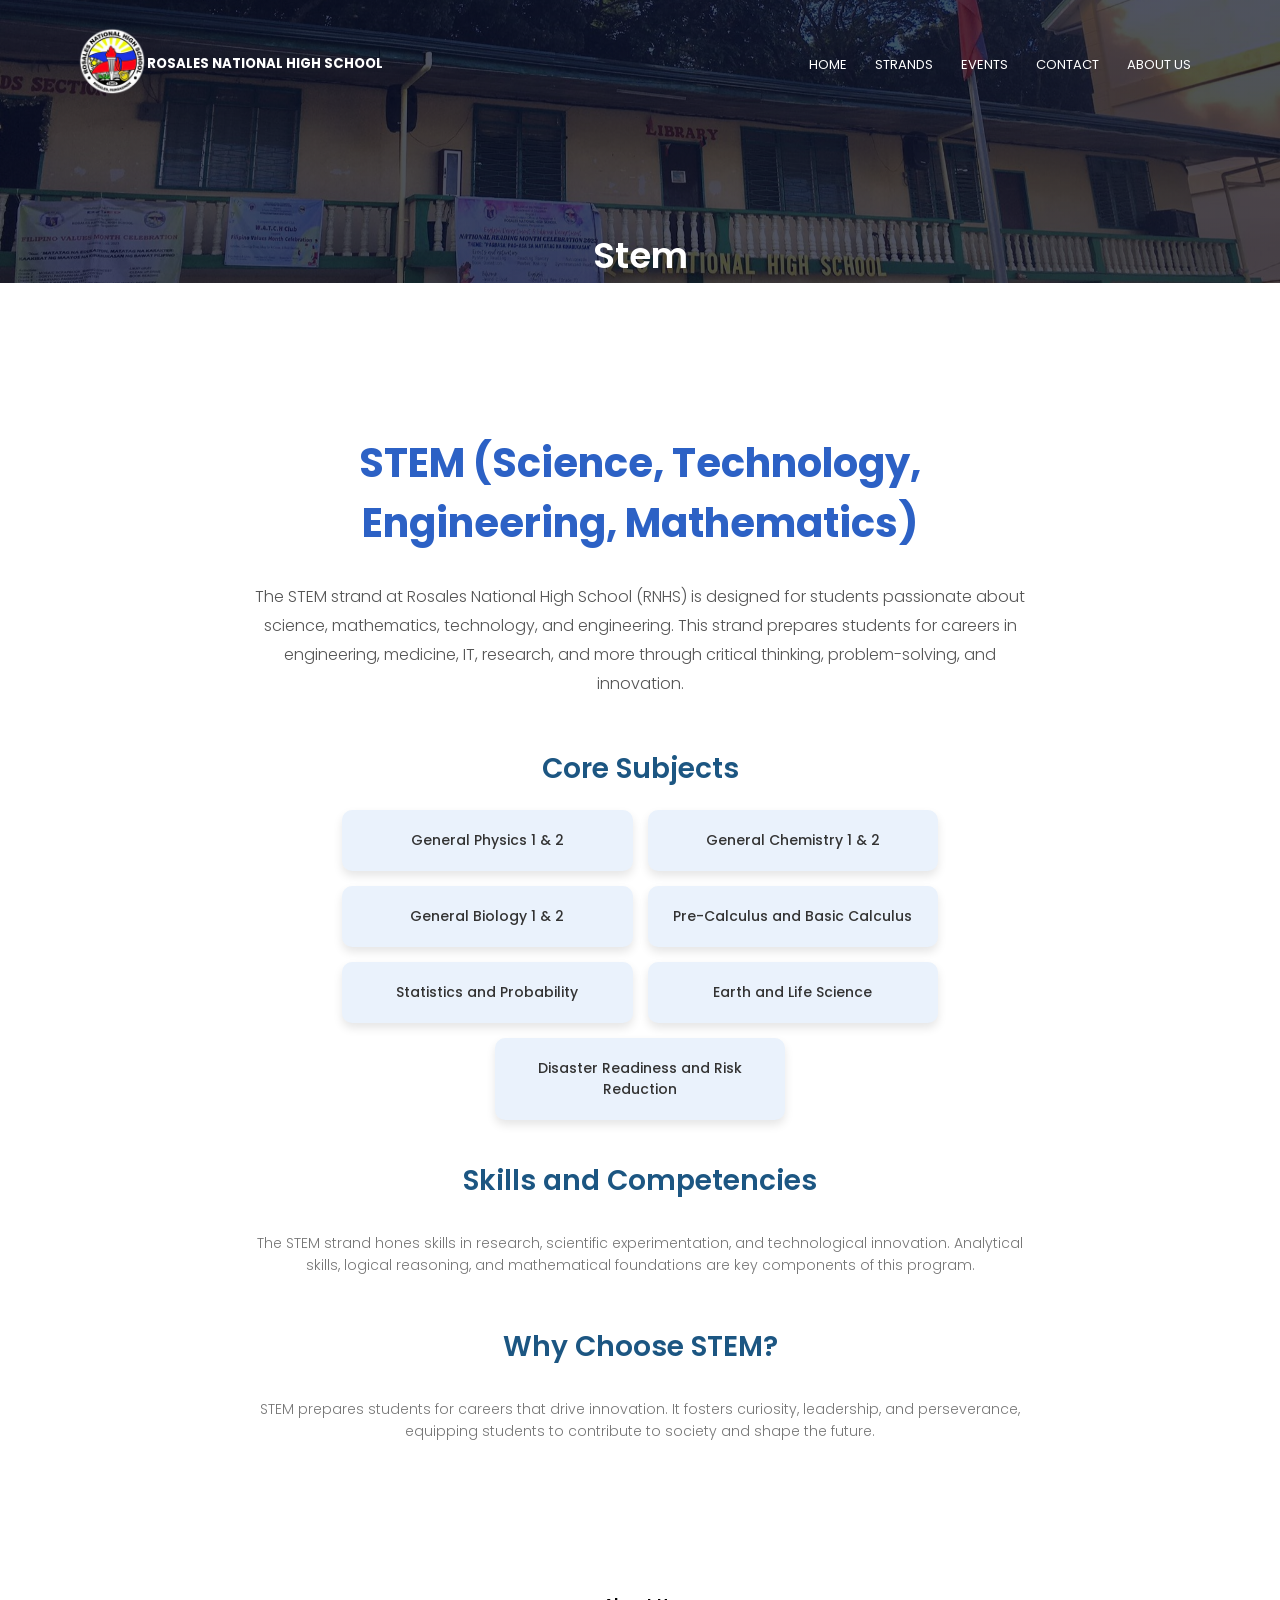
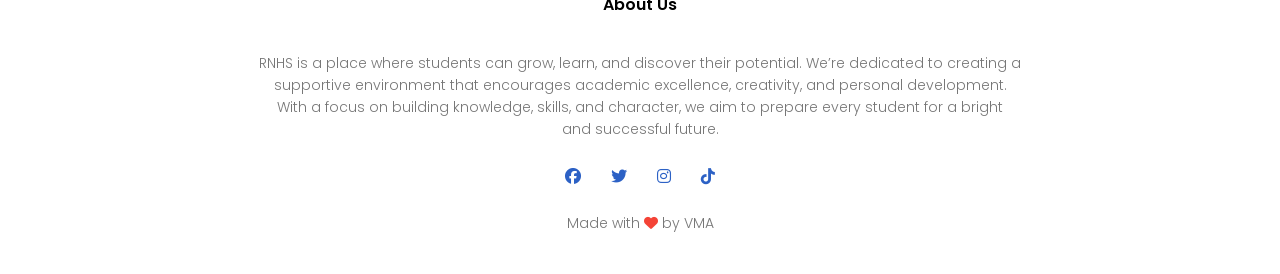
<file: stem.html>
<!DOCTYPE html>
<html lang="en">
<head>
    <meta charset="UTF-8">
    <meta name="viewport" content="width=device-width, initial-scale=1.0">
    <title>Rosales National High School - SHS</title>
    <link rel="stylesheet" href="style.css">
    <link rel="preconnect" href="https://fonts.googleapis.com">
<link rel="preconnect" href="https://fonts.gstatic.com" crossorigin>
<link href="https://fonts.googleapis.com/css2?family=Poppins:wght@100;200;300;400;600;700&display=swap" rel="stylesheet">
<link rel="stylesheet" href="https://cdnjs.cloudflare.com/ajax/libs/font-awesome/6.6.0/css/all.min.css">
</head>
<body>
<section class="sub-header">
    <nav>
        <a href="home.html"><img src="images/logosmall.png" alt="Rosales National High School Logo"></a>
        <h5>ROSALES NATIONAL HIGH SCHOOL</h5>
        <div class="nav-links" id="navLinks">
            <i class="fa fa-times" onclick="hideMenu()"></i>
            <ul>
                <li><a href="home.html">HOME</a></li>
                <li class="dropdown">
                    <a href="strands.html">STRANDS</a>
                    <ul class="dropdown-menu">
                        <li><a href="stem.html">STEM</a></li>
                        <li><a href="abm.html">ABM</a></li>
                        <li><a href="humss.html">HUMSS</a></li>
                        <li><a href="tvl.html">TVL</a></li>
                    </ul>
                </li> 
                <li><a href="events.html">EVENTS</a></li> 
                <li><a href="contact.html">CONTACT</a></li>   
                <li><a href="about us.html">ABOUT US</a></li> 
            </ul>
        </div>
        <i class="fa fa-bars" onclick="showMenu()"></i>
    </nav>
    <h1>Stem</h1>
</section>

<!----- Stem ----->
<section class="strands-tracks">
    <div class="container">
        <h1 class="main-heading">STEM (Science, Technology, Engineering, Mathematics)</h1>
        <p class="intro-text">The STEM strand at Rosales National High School (RNHS) is designed for students passionate about science, mathematics, technology, and engineering. This strand prepares students for careers in engineering, medicine, IT, research, and more through critical thinking, problem-solving, and innovation.</p>

        <div class="section">
            <h2 class="section-heading">Core Subjects</h2>
            <div class="card-list">
                <div class="card">General Physics 1 & 2</div>
                <div class="card">General Chemistry 1 & 2</div>
                <div class="card">General Biology 1 & 2</div>
                <div class="card">Pre-Calculus and Basic Calculus</div>
                <div class="card">Statistics and Probability</div>
                <div class="card">Earth and Life Science</div>
                <div class="card">Disaster Readiness and Risk Reduction</div>
            </div>
        </div>

        <div class="section">
            <h2 class="section-heading">Skills and Competencies</h2>
            <p>The STEM strand hones skills in research, scientific experimentation, and technological innovation. Analytical skills, logical reasoning, and mathematical foundations are key components of this program.</p>
        </div>

        <div class="section">
            <h2 class="section-heading">Why Choose STEM?</h2>
            <p>STEM prepares students for careers that drive innovation. It fosters curiosity, leadership, and perseverance, equipping students to contribute to society and shape the future.</p>
        </div>
    </div>
</section>

<!----- Footer ----->
<section class="footer">
    <h4>About Us</h4>
    <p>RNHS is a place where students can grow, learn, 
        and discover their potential. We’re dedicated 
        to creating a <br>supportive environment that 
        encourages academic excellence, creativity, and 
        personal development. <br>With a focus on building 
        knowledge, skills, and character, we aim to prepare 
        every student for a bright <br>and successful future.</p>
        <div class="icons">
            <i class="fa-brands fa-facebook"></i>
            <i class="fa-brands fa-twitter"></i>
            <i class="fa-brands fa-instagram"></i>
            <i class="fa-brands fa-tiktok"></i>
        </div>
        <p>Made with <i class="fa fa-heart"></i> by VMA</p>
</section>

    <!-----JavaScript for Toggle Menu----->
<script>
     var navLinks = document.getElementById("navLinks");
    function showMenu(){
            navLinks.style.right = "0";
    }
    function hideMenu(){
            navLinks.style.right = "-200px";
    }
</script>

</body>
</html>
</file>
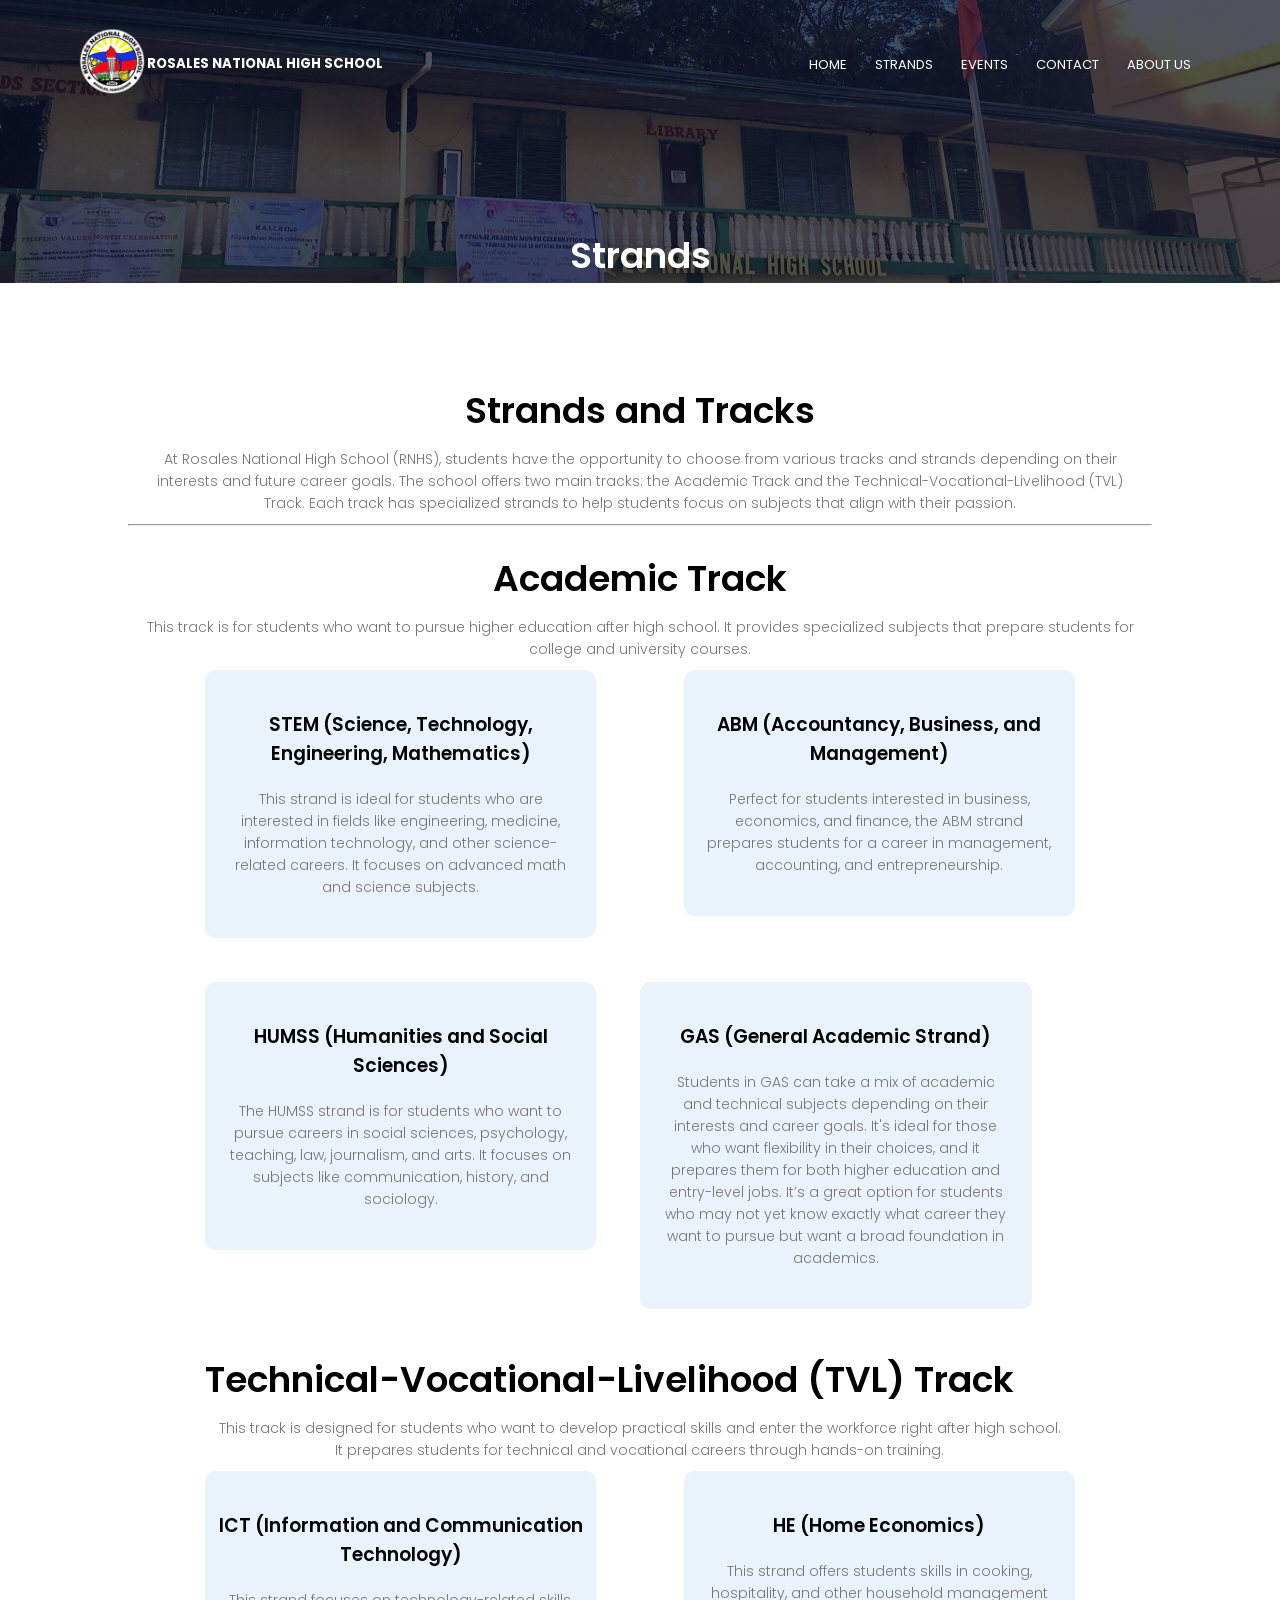
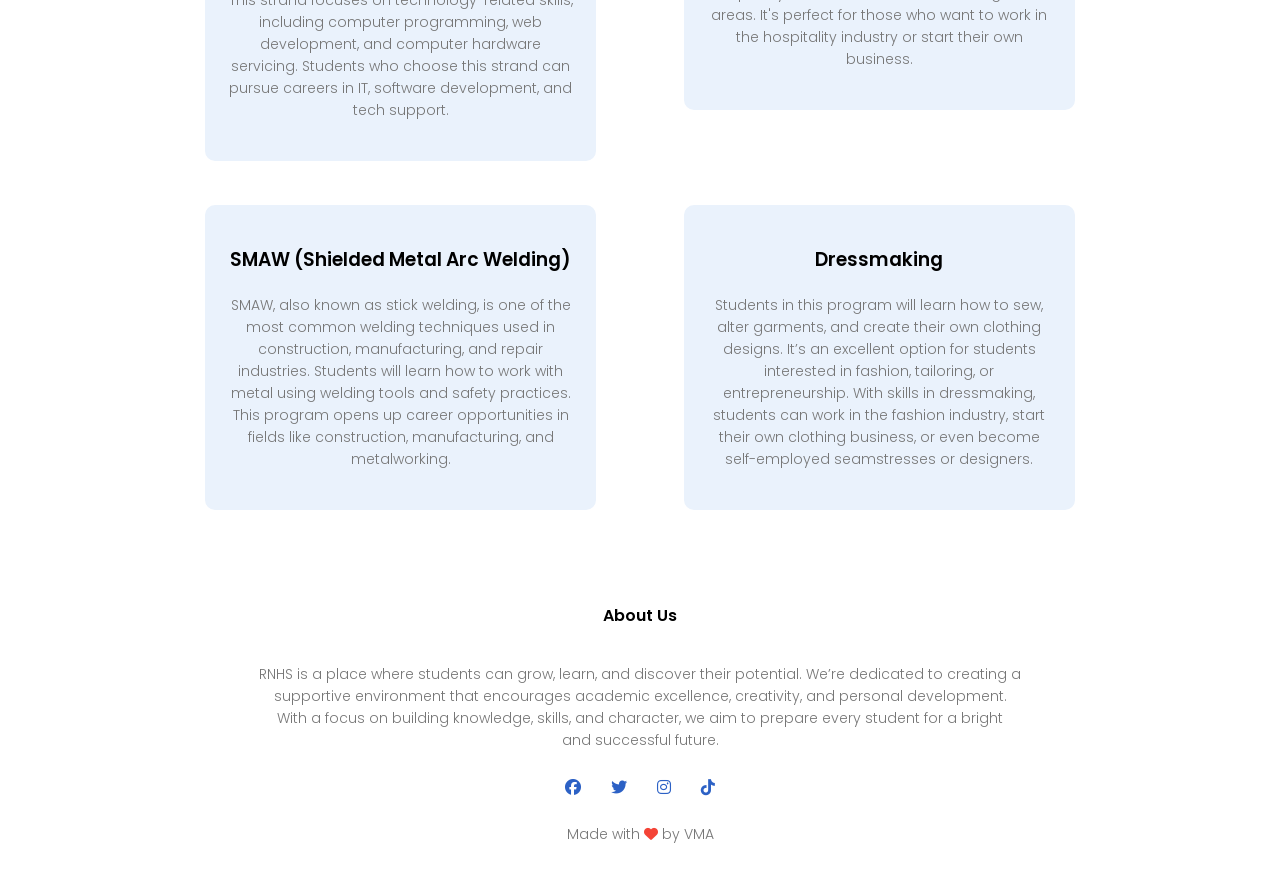
<file: strands.html>
<!DOCTYPE html>
<html lang="en">
<head>
    <meta charset="UTF-8">
    <meta name="viewport" content="width=device-width, initial-scale=1.0">
    <title>Rosales National High School - SHS</title>
    <link rel="stylesheet" href="style.css">
    <link rel="preconnect" href="https://fonts.googleapis.com">
<link rel="preconnect" href="https://fonts.gstatic.com" crossorigin>
<link href="https://fonts.googleapis.com/css2?family=Poppins:wght@100;200;300;400;600;700&display=swap" rel="stylesheet">
<link rel="stylesheet" href="https://cdnjs.cloudflare.com/ajax/libs/font-awesome/6.6.0/css/all.min.css">
</head>
<body>
<section class="sub-header">
    <nav>
        <a href="home.html"><img src="images/logosmall.png" alt="Rosales National High School Logo"></a>
        <h5>ROSALES NATIONAL HIGH SCHOOL</h5>
        <div class="nav-links" id="navLinks">
            <i class="fa fa-times" onclick="hideMenu()"></i>
            <ul>
                <li><a href="home.html">HOME</a></li>
                <li class="dropdown">
                    <a href="strands.html">STRANDS</a>
                    <ul class="dropdown-menu">
                        <li><a href="stem.html">STEM</a></li>
                        <li><a href="abm.html">ABM</a></li>
                        <li><a href="humss.html">HUMSS</a></li>
                        <li><a href="tvl.html">TVL</a></li>
                    </ul>
                </li> 
                <li><a href="events.html">EVENTS</a></li> 
                <li><a href="contact.html">CONTACT</a></li>   
                <li><a href="about us.html">ABOUT US</a></li> 
            </ul>
        </div>
        <i class="fa fa-bars" onclick="showMenu()"></i>
    </nav>
    <h1>Strands</h1>
</section>

<!----- Strands ----->
<section class="strands-tracks">
    <h1>Strands and Tracks</h1>
    <p>At Rosales National High School (RNHS), students have the opportunity to choose from various tracks and strands depending on their interests and future career goals. The school offers two main tracks: the Academic Track and the Technical-Vocational-Livelihood (TVL) Track. Each track has specialized strands to help students focus on subjects that align with their passion.</p>
    <hr>
    <br>
    <h1>Academic Track</h1>
    <p>This track is for students who want to pursue higher education after high school. It provides specialized subjects that prepare students for college and university courses.</p>
    <div class="row">
        <div class="tracks-col">
            <h3>STEM (Science, Technology, Engineering, Mathematics)</h3>
            <p>This strand is ideal for students who are interested in fields like engineering, medicine, information technology, and other science-related careers. It focuses on advanced math and science subjects.</p>
        </div>
        <div class="tracks-col">
            <h3>ABM (Accountancy, Business, and Management)</h3>
            <p>Perfect for students interested in business, economics, and finance, the ABM strand prepares students for a career in management, accounting, and entrepreneurship.</p>
        </div>
        <div class="tracks-col">
            <h3>HUMSS (Humanities and Social Sciences)</h3>
            <p>The HUMSS strand is for students who want to pursue careers in social sciences, psychology, teaching, law, journalism, and arts. It focuses on subjects like communication, history, and sociology.</p>
        </div>
        <div class="tracks-col">
            <h3>GAS (General Academic Strand)</h3>
            <p>Students in GAS can take a mix of academic and technical subjects depending on their interests and career goals. It's ideal for those who want flexibility in their choices, and it prepares them for both higher education and entry-level jobs. It’s a great option for students who may not yet know exactly what career they want to pursue but want a broad foundation in academics.</p>
        </div>
        <br>
        <h1>Technical-Vocational-Livelihood (TVL) Track</h1>
        <p>This track is designed for students who want to develop practical skills and enter the workforce right after high school. It prepares students for technical and vocational careers through hands-on training. </p>
        <div class="tracks-col">
            <h3>ICT (Information and Communication Technology)</h3>
            <p>This strand focuses on technology-related skills, including computer programming, web development, and computer hardware servicing. Students who choose this strand can pursue careers in IT, software development, and tech support.</p>
        </div>
        <div class="tracks-col">
            <h3>HE (Home Economics)</h3>
            <p>This strand offers students skills in cooking, hospitality, and other household management areas. It's perfect for those who want to work in the hospitality industry or start their own business.</p>
        </div>
        <div class="tracks-col">
            <h3>SMAW (Shielded Metal Arc Welding)</h3>
            <p>SMAW, also known as stick welding, is one of the most common welding techniques used in construction, manufacturing, and repair industries. Students will learn how to work with metal using welding tools and safety practices. This program opens up career opportunities in fields like construction, manufacturing, and metalworking.</p>
        </div>
        <div class="tracks-col">
            <h3>Dressmaking</h3>
            <p>Students in this program will learn how to sew, alter garments, and create their own clothing designs. It’s an excellent option for students interested in fashion, tailoring, or entrepreneurship. With skills in dressmaking, students can work in the fashion industry, start their own clothing business, or even become self-employed seamstresses or designers.</p>
        </div>
    </div>
</section>

<!----- Footer ----->
<section class="footer">
    <h4>About Us</h4>
    <p>RNHS is a place where students can grow, learn, 
        and discover their potential. We’re dedicated 
        to creating a <br>supportive environment that 
        encourages academic excellence, creativity, and 
        personal development. <br>With a focus on building 
        knowledge, skills, and character, we aim to prepare 
        every student for a bright <br>and successful future.</p>
        <div class="icons">
            <i class="fa-brands fa-facebook"></i>
            <i class="fa-brands fa-twitter"></i>
            <i class="fa-brands fa-instagram"></i>
            <i class="fa-brands fa-tiktok"></i>
        </div>
        <p>Made with <i class="fa fa-heart"></i> by VMA</p>
</section>

    <!-----JavaScript for Toggle Menu----->
<script>
     var navLinks = document.getElementById("navLinks");
    function showMenu(){
            navLinks.style.right = "0";
    }
    function hideMenu(){
            navLinks.style.right = "-200px";
    }
</script>

</body>
</html>
</file>
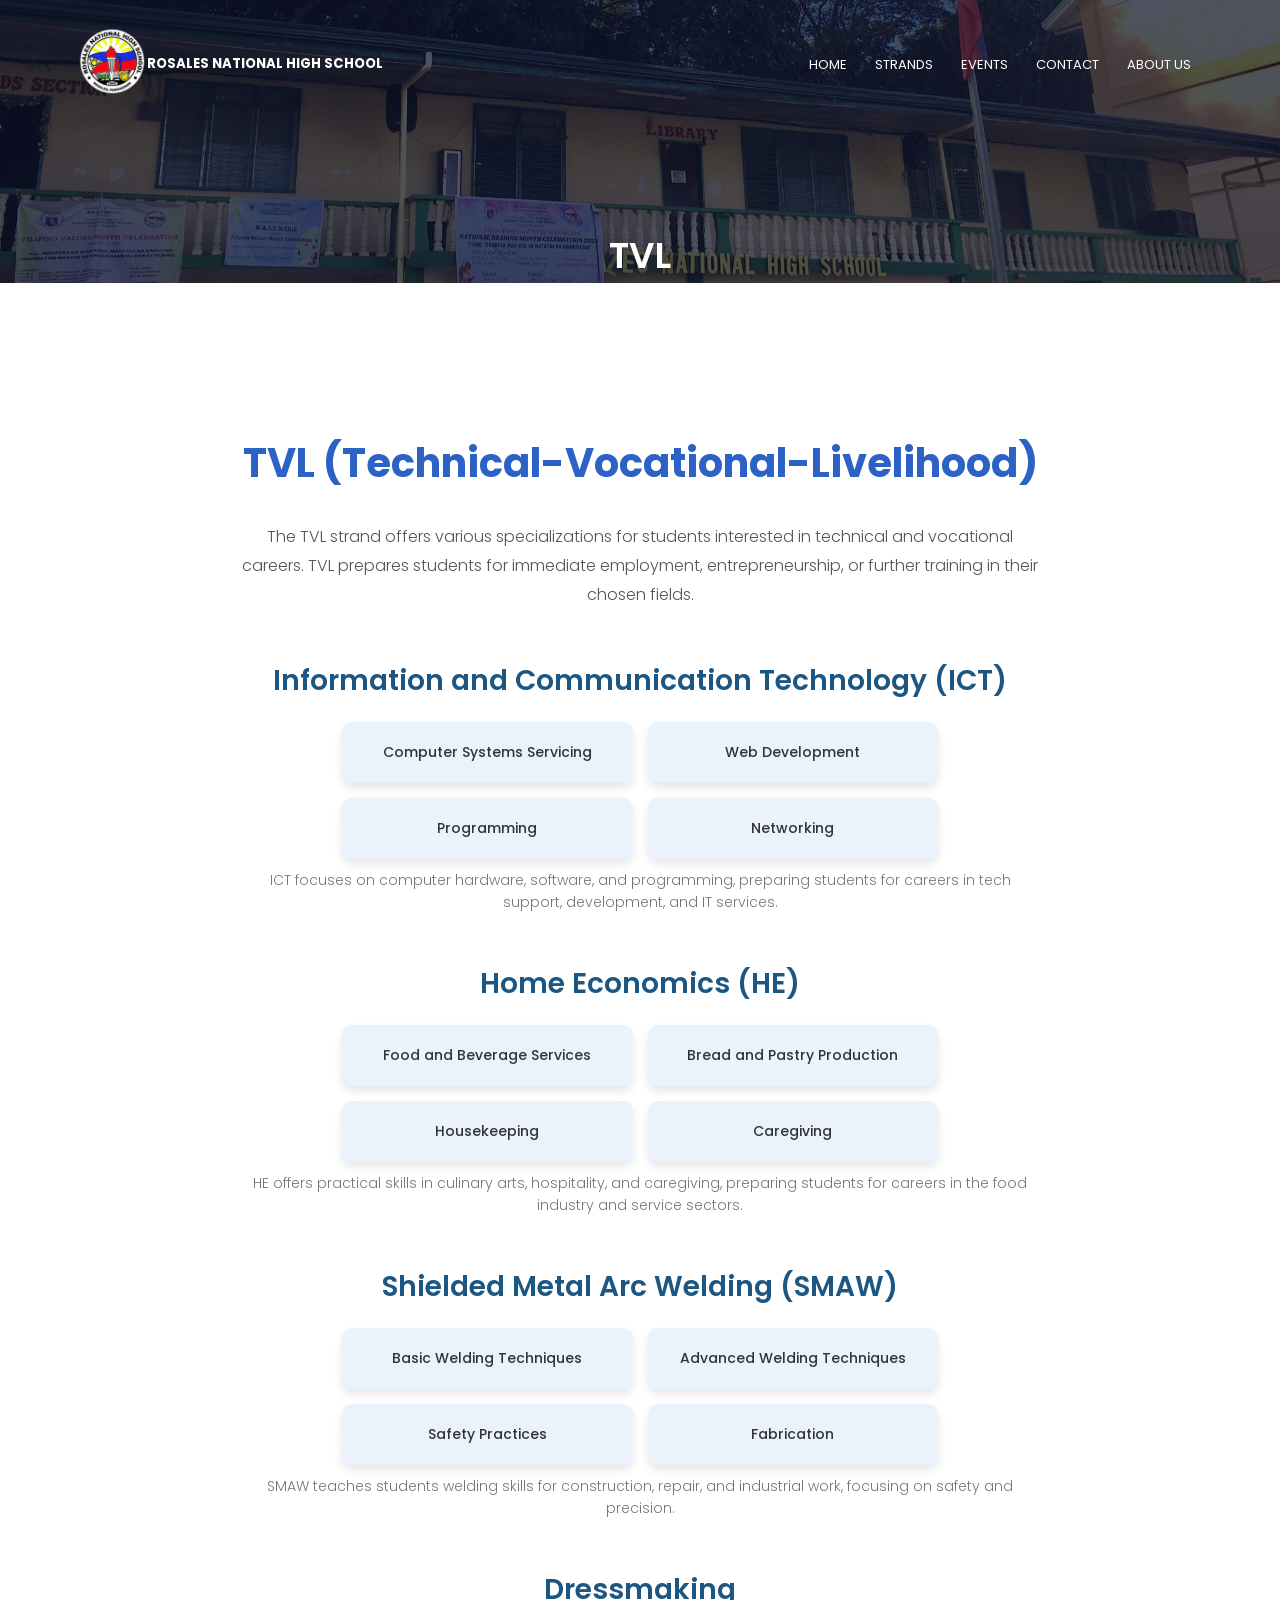
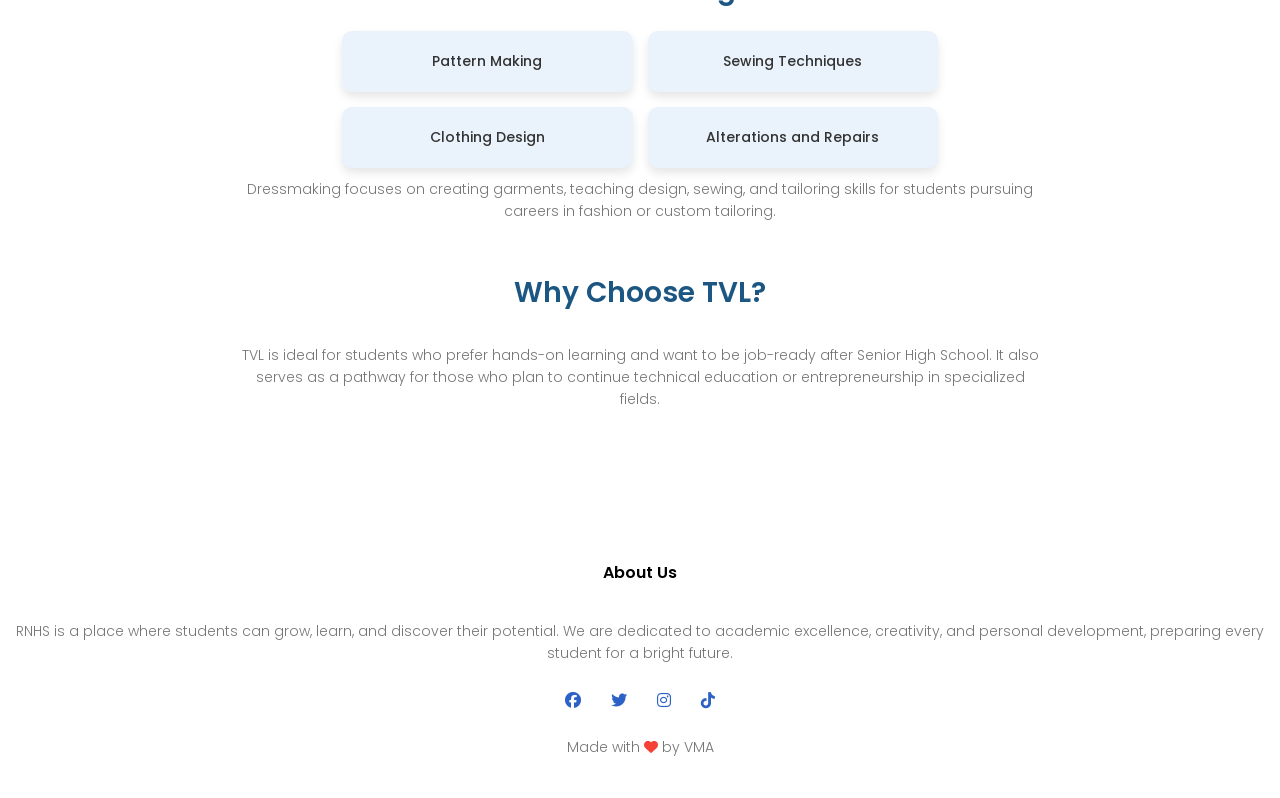
<file: tvl.html>
<!DOCTYPE html>
<html lang="en">
<head>
    <meta charset="UTF-8">
    <meta name="viewport" content="width=device-width, initial-scale=1.0">
    <title>Rosales National High School - TVL Strand</title>
    <link rel="stylesheet" href="style.css">
    <link rel="preconnect" href="https://fonts.googleapis.com">
    <link rel="preconnect" href="https://fonts.gstatic.com" crossorigin>
    <link href="https://fonts.googleapis.com/css2?family=Poppins:wght@100;200;300;400;600;700&display=swap" rel="stylesheet">
    <link rel="stylesheet" href="https://cdnjs.cloudflare.com/ajax/libs/font-awesome/6.6.0/css/all.min.css">
</head>
<body>
<section class="sub-header">
    <nav>
        <a href="home.html"><img src="images/logosmall.png" alt="Rosales National High School Logo"></a>
        <h5>ROSALES NATIONAL HIGH SCHOOL</h5>
        <div class="nav-links" id="navLinks">
            <i class="fa fa-times" onclick="hideMenu()"></i>
            <ul>
                <li><a href="home.html">HOME</a></li>
                <li class="dropdown">
                    <a href="strands.html">STRANDS</a>
                    <ul class="dropdown-menu">
                        <li><a href="stem.html">STEM</a></li>
                        <li><a href="abm.html">ABM</a></li>
                        <li><a href="humss.html">HUMSS</a></li>
                        <li><a href="tvl.html">TVL</a></li>
                    </ul>
                </li> 
                <li><a href="events.html">EVENTS</a></li> 
                <li><a href="contact.html">CONTACT</a></li>   
                <li><a href="about us.html">ABOUT US</a></li> 
            </ul>
        </div>
        <i class="fa fa-bars" onclick="showMenu()"></i>
    </nav>
    <h1>TVL</h1>
</section>

<!-- TVL Overview Section -->
<section class="strands-tracks">
    <div class="container">
        <h1 class="main-heading">TVL (Technical-Vocational-Livelihood)</h1>
        <p class="intro-text">The TVL strand offers various specializations for students interested in technical and vocational careers. TVL prepares students for immediate employment, entrepreneurship, or further training in their chosen fields.</p>

        <!-- ICT Track -->
        <div class="section">
            <h2 class="section-heading">Information and Communication Technology (ICT)</h2>
            <div class="card-list">
                <div class="card">Computer Systems Servicing</div>
                <div class="card">Web Development</div>
                <div class="card">Programming</div>
                <div class="card">Networking</div>
            </div>
            <p>ICT focuses on computer hardware, software, and programming, preparing students for careers in tech support, development, and IT services.</p>
        </div>

        <!-- Home Economics (HE) Track -->
        <div class="section">
            <h2 class="section-heading">Home Economics (HE)</h2>
            <div class="card-list">
                <div class="card">Food and Beverage Services</div>
                <div class="card">Bread and Pastry Production</div>
                <div class="card">Housekeeping</div>
                <div class="card">Caregiving</div>
            </div>
            <p>HE offers practical skills in culinary arts, hospitality, and caregiving, preparing students for careers in the food industry and service sectors.</p>
        </div>

        <!-- SMAW Track -->
        <div class="section">
            <h2 class="section-heading">Shielded Metal Arc Welding (SMAW)</h2>
            <div class="card-list">
                <div class="card">Basic Welding Techniques</div>
                <div class="card">Advanced Welding Techniques</div>
                <div class="card">Safety Practices</div>
                <div class="card">Fabrication</div>
            </div>
            <p>SMAW teaches students welding skills for construction, repair, and industrial work, focusing on safety and precision.</p>
        </div>

        <!-- Dressmaking Track -->
        <div class="section">
            <h2 class="section-heading">Dressmaking</h2>
            <div class="card-list">
                <div class="card">Pattern Making</div>
                <div class="card">Sewing Techniques</div>
                <div class="card">Clothing Design</div>
                <div class="card">Alterations and Repairs</div>
            </div>
            <p>Dressmaking focuses on creating garments, teaching design, sewing, and tailoring skills for students pursuing careers in fashion or custom tailoring.</p>
        </div>

        <div class="section">
            <h2 class="section-heading">Why Choose TVL?</h2>
            <p>TVL is ideal for students who prefer hands-on learning and want to be job-ready after Senior High School. It also serves as a pathway for those who plan to continue technical education or entrepreneurship in specialized fields.</p>
        </div>
    </div>
</section>

<!-- Footer -->
<section class="footer">
    <h4>About Us</h4>
    <p>RNHS is a place where students can grow, learn, and discover their potential. We are dedicated to academic excellence, creativity, and personal development, preparing every student for a bright future.</p>
    <div class="icons">
        <i class="fa-brands fa-facebook"></i>
        <i class="fa-brands fa-twitter"></i>
        <i class="fa-brands fa-instagram"></i>
        <i class="fa-brands fa-tiktok"></i>
    </div>
    <p>Made with <i class="fa fa-heart"></i> by VMA</p>
</section>

<!-----JavaScript for Toggle Menu----->
<script>
    var navLinks = document.getElementById("navLinks");
   function showMenu(){
           navLinks.style.right = "0";
   }
   function hideMenu(){
           navLinks.style.right = "-200px";
   }
</script>

</body>
</html>
</file>
<file: css.css>
@import url('https://fonts.googleapis.com/css2?family=Poppins:wght@300;400;500;600;700;800;900&display=swap');

* {
    margin: 0;
    padding: 0;
    box-sizing: border-box;
    font-family: 'Poppins', sans-serif;
}

body {
    display: flex;
    justify-content: center;
    align-items: center;
    min-height: 100vh;
    background: linear-gradient(90deg, #e2e2e2, #c9d6ff);
}

.container {
    position: relative;
    width: 850px;
    height: 550px;
    background: #fff;
    border-radius: 30px;
    box-shadow: 0 0 30px rgba(0, 0, 0, .2);
    margin: 20px;
    overflow: hidden;
}

.form-box {
    position: absolute;
    right: 0;
    width: 50%;
    height: 100%;
    background: #fff;
    display: flex;
    align-items: center;
    color: #333;
    text-align: center;
    padding: 40px;
    z-index: 1;
    transition: .6s ease-in-out 1.2s, visibility 0s 1s;
}
.container.active .form-box {
    right: 50%;
 
}
.form-box.register {
    visibility: hidden;
}

.container.active .form-box.register {
    visibility: visible;
}
form {
    width: 100%;
}

.container h1 {
    font-size: 36px;
    margin: -10px 0;
}

.input-box {
    position: relative;
    margin: 30px 0;
}

.input-box input {
    width: 100%;
    padding: 13px 50px 13px 20px;
    background: #eee;
    border-radius: 8px;
    border: none;
    outline: none;
    font-size: 16px;
    color: #333;
    font-weight: 500;
}

.input-box input::placeholder {
    color: #888;
    font-weight: 400;
}

.input-box i {
    position: absolute;
    right: 20px;
    top: 50%;
    transform: translateY(-50%);
    font-size: 20px;
    color: #888;
}

.forgot-link {
    margin: -15px 0 15px;
}

.forgot-link a {
    font-size: 14.5px;
    color: #333;
    text-decoration: none;
}

.btn {
    width: 100%;
    height: 48px;
    background: #49a7c4;
    border-radius: 8px;
    box-shadow: 0 0 10px rgba(0, 0, 0, .1);
    border: none;
    cursor: pointer;
    font-size: 16px;
    color: #fff;
    font-weight: 600;
}

.container p {
    font-size: 14.5px;
    margin: 15px 0;
}

.social-icons {
    display: flex;
    justify-content: center;
}

.social-icons a {
    display: inline-flex;
    padding: 10px;
    border: 2px solid #ccc;
    border-radius: 8px;
    font-size: 24px;
    color: #333;
    text-decoration: none;
    margin: 0 8px;
}

.toggle-box {
    position: absolute;
    width: 100%;
    height: 100%;
}

.toggle-box::before {
    content: '';
    position: absolute;
    left: -250%;
    width: 300%;
    height: 100%;
    background: #49a7c4;
    border-radius: 150px;
    z-index: 2;
    transition: 1.8s ease-in-out;
}

.toggle-panel {
    position: absolute;
    width: 50%;
    height: 100%;
    color: #fff;
    display: flex;
    flex-direction: column;
    justify-content: center;
    align-items: center;
    z-index: 2;
    transition: .6s ease-in-out;
}

.container.active .toggle-box::before {
    left: 50%;
}

.toggle-panel.toggle-left {
    left: 0;
}

.container.active .toggle-panel.toggle-left {
    left: -50%;
    transition-delay: .6s;
}

.container.active .toggle-panel.toggle-right {
    right: 0;
    visibility: visible;
    transition: .6s ease-in-out;
}

.container.active .toggle-panel.toggle-left {
    left: -50%;
    visibility: hidden; 
}

.container.active .form-box.login {
    visibility: hidden;
}

.toggle-panel.toggle-right {
    right: -50%;
}

.toggle-panel p {
    margin-bottom: 20px;
}

.toggle-panel .btn {
    width: 160px;
    height: 46px;
    background: transparent;
    border: 2px solid #fff;
    box-shadow: none;
}

@media screen and (max-width: 650px) {
    .container {
        height: calc(100vh - 40px);
    }

    .form-box {
        bottom: 0;
        width: 100%;
        height: 70%;
    }

    .container.active .form-box {
        right: 0;
        bottom: 30%;
    }

    .toggle-box::before {
        left: 0;
        top: -270%;
        width: 100%;
        height: 300%;
        border-radius: 20vw;
    }
    .container.active .toggle-box::before {
        left: 0;
        top: 70%;
    }
    .toggle-panel {
        width: 100%;
        height: 30%;
    }

    .toggle-panel.toggle-left {
        top: 0;
    }

    .container.active.toggle-panel.toggle-left {
        left: 0;
        top: -30%;
    }

    .toggle-panel.toggle-right {
        right: 0;
        bottom: -30%;
    }
    .container.active.toggle-panel.toggle-right {
        bottom: 0;
    }
}

@media screen and (max-width: 400px) {
    .form-box { 
    padding: 20px; 
    } 

    .toggle-panel h1 { 
    font-size: 30px; 
    }
}
</file>
<file: style.css>
*{
    margin: 0;
    padding: 0;
    font-family: 'Poppins', sans-serif;        
}

.header{
    min-height: 100vh;
    width: 100%;
    background-image: linear-gradient(rgba(4,9,30,0.7), rgba(4,9,30,0.7)), url(images/rnhsshsbg.jpg);
    background-position: center;
    background-size: cover;
    position: relative;
    color: #ffffff;
}

nav{
    display: flex;
    padding: 2% 6%;
    justify-content: space-between;
    align-items: center;
}

nav img{
    width: 70px;
}

.nav-links{
    flex: 1;
    text-align: right;
}

.nav-links ul li{
    list-style: none;
    display: inline-block;
    padding: 8px 12px;
    position: relative;
}

.nav-links ul li a{
    color: #fff;
    text-decoration: none;
    font-size: 13px;
}

.nav-links ul li::after{
    content: '';
    width: 0%;
    height: 2px;
    background: #f44336;
    display: block;
    margin: auto;
    transition: 0.5s;
}

.nav-links ul li:hover::after{
    width: 100%;
}

.text-box{
    width: 90%;
    color: #fff;
    position: absolute;
    top: 50%;
    left: 50%;
    transform: translate(-50%,-50%);
    text-align: center;
}

.text-box h1{
    font-size: 62px;
}

.text-box p{
    margin: 10px 0 40px;
    font-size: 14px;
    color: #fff;
}

.hero-btn{
    display: inline-block;
    text-decoration: none;
    color: #fff;
    border: 1px solid #fff;
    padding: 12px 34px;
    font-size: 13px;
    background: transparent;
    position: relative;
    cursor: pointer;
}

.hero-btn:hover{
    border: 1px solid #2c61c5;
    background: #2c61c5;
    transition: 1s;
}

nav .fa{
    display: none;
}

@media (max-width: 700px){
    .text-box h1{
    font-size: 20px;
    }
    .nav-links ul li{
        display: block;
    }
    .nav-links{
        position: fixed;
        background: #f44336;
        height: 100vh;
        width: 200px;
        top: 0;
        right: -200px;
        text-align: left;
        z-index: 2;
        transition: 1s;
    }
    nav .fa{
        display: block;
        color: #fff;
        margin: 10px;
        font-size: 22px;
        cursor: pointer;
    }
    .nav-links ul{
        padding: 30px;
    }
}

/*----- Vision Mission -----*/
.Vision-Mission{
    width: 80%;
    margin: auto;
    text-align: center;
    padding-top: 100px;
}

.Vision-Mission h3{
    font-size: 36px;
    font-weight: 600;
    color: #fff;
}

.Vision-Mission p{
    color: #fff;
}

.row{
    width: 85%;
    margin: auto;
    display: flex;
    flex-wrap: wrap;
    align-items: flex-start;
    justify-content: space-between;
}

.Vision-col, .Mission-col {
    flex-basis: 45%;
    background: #1c5682;
    border-radius: 10px;
    margin-bottom: 5%;
    padding: 30px 12px;
    box-sizing: border-box;
    transition: 0.5s;
    opacity: 0.8;
    transform: translateY(10px);
}

.Vision-col:hover, .Mission-col:hover {
    opacity: 1;
    transform: translateY(0);
    box-shadow: 0 0 20px rgba(0, 0, 0, 0.2);
}

h3{
    text-align: center;
    font-weight: 600;
    margin: 10px 0;
}

@media(max-width:700px){
    .row{
        flex-direction: column;
    }
}

/*----- strands-tracks -----*/
.strands-tracks{
    width: 80%;
    margin: auto;
    text-align: center;
    padding-top: 100px;
}

h1{
    font-size: 36px;
    font-weight: 600;
}

h2{
    font-size: 32px;
    font-weight: 600;
}

p{
    color:#777;
    font-size: 14px;
    font-weight: 300;
    line-height: 22px;
    padding: 10px;
}

.tracks-col {
    flex-basis: 45%;
    background: #eaf2fc;
    border-radius: 10px;
    margin-bottom: 5%;
    padding: 30px 12px;
    box-sizing: border-box;
    transition: 0.5s;
}

.tracks-col:hover{
    box-shadow: 0 0 20px 0px rgba(0,0,0,2);
}

@media(max-width:700px){
    .row{
        flex-direction: column;
    }
}

/*----- School Campus -----*/
.row {
    width: 85%;
    margin: auto;
    display: flex;
    flex-wrap: wrap;
    align-items: flex-start;
    justify-content: space-between;
}

@media (max-width: 700px) {
    .row {
        flex-direction: column;
    }
    .campus-col {
        flex-basis: 100%;
        max-width: 100%;
    }
}

.campus {
    width: 80%;
    height: auto;
    margin: auto;
    text-align: center;
    padding-top: 50px;
}

.campus-col {
    flex-basis: 32%;
    border-radius: 10px;
    margin-bottom: 15px;
    position: relative;
    overflow: hidden;
}
div {
    display: block;
    unicode-bidi: isolate;
}

.campus-col img {
    max-width: 100%; 
    display: block;
}


.layer {
    background: transparent;
    height: 100%;
    width: 100%;
    position: absolute;
    top: 0;
    left: 0;
    transition: 0.5s;
}

.layer:hover {
    background: rgba(181, 128, 14, 0.7); 
}
.layer h3{
    width: 100%;
    font-weight: 500;
    color: #fff;
    font-size: 26px;
    bottom: 0;
    left: 50%;
    transform: translateX(-50%);
    position: absolute;
    opacity: 0;
    transition: 0.5s;
}
.layer:hover h3{
    bottom: 49%;
    opacity: 1;
}

/*----- facilities -----*/

.facilities{
    width: 80%;
    margin: auto;
    text-align: center;
    padding-top: 100px;
}
.facilities-col{
    flex-basis: 31%;
    border-radius: 10px;
    margin-bottom: 5%;
    text-align: left;
}
.facilities-col img{
    width: 100%;
    border-radius: 10px;
}
.facilities-col p{
    padding: 0;
}
.facilities-col h3{
    margin-top: 15px;
    text-align: left;
}

/*----- feedback -----*/

.feedback{
    width: 80%;
    margin: auto;
    padding-top: 100px;
    text-align: center;
}
.feedback-col{
    flex-basis: 44%;
    border-radius: 10px;
    margin-bottom: 5%;
    text-align: left;
    background-color: rgb(172, 202, 232);
    padding: 25px;
    cursor: pointer;
    display: flex;
}
.feedback-col img{
    height: 40px;
    margin-left: 5px;
    margin-right: 30px;
    border-radius: 50%;
}
.feedback-col p{
    padding: 0;
}
.feedback-col h3{
    margin-top: 15px;
    text-align: left;
}
.feedback-col .fa{
    color: #f44336;
}
@media (max-width: 700px) {
    .feedback-col img{
        margin-left: 0px;
        margin-right: 15px;
    }
}

/*----- Call To Action -----*/

.cta{
    margin: 100px auto;
    width: 80%;
    background-image: linear-gradient(rgba(0,0,0,0.3),rgba(0,0,0,.3)),url(images/luvrnhs.jpg);
    background-position: center;
    background-size: cover;
    border-radius: 10px;
    text-align: center;
    padding: 100px 0;
}
.cta h1{
    color: #fff;
    margin-bottom: 40px;
    padding: 0;
}

@media (max-width: 700px) {
    .cta h1{
        font-size: 24px;
    }
}

/*----- footer  -----*/

.footer{
    width: 100%;
    text-align: center;
    padding: 30px 0;
}
.footer h4{
        margin-bottom: 25px;
        margin-top: 20px;
        font-weight: 600;
}
.icons .fa-brands{
    color: #2c61c5;
    margin: 0 13px;
    cursor: pointer;
    padding: 18px 0;
}
.fa-heart{
    color:#f44336;
}

/*----- about us -----*/
.sub-header{
    height: 50;
    width: 100%;
    background-image: linear-gradient(rgba(4,9,30,0.7),rgba(4,9,30,0.7)),url(images/about\ us.jpg);
    background-position: center;
    background-size: cover;
    text-align: center;
    color: #fff;
}
.sub-header h1{
    margin-top: 100px;
}
.about-us{
    width: 80%;
    margin: auto;
    padding-top: 80px;
    padding-bottom: 50px;
}
.about-col{
    flex-basis: 48%;
    padding: 30px 2px;
}
.about-col img{
    width: 100%;
}
.about-col h1{
    padding-top: 0;
}
.about-col p{
    padding: 15px 0 25px;
}
.red-btn{
    border: 1px solid #2c61c5;
    background: transparent;
    color: #2c61c5;
}
.red-btn:hover{
    color: #fff;
}

/*----- events -----*/
.events{
    width: 80%;
    margin: auto;
    padding: 60px 0;
}
.events-left{
    flex-basis: 65%;
}
.events-left img{
    width: 100%;
}
.events-left h2{
    color: #222;
    font-weight: 600;
    margin: 30px 0;
}
.events-left p{ 
    color: #999;
    padding: 0;
}

/*----- contact us -----*/

.location{
    width: 80%;
    margin: auto;
    padding: 80px 0;
}
.location iframe{
    width: 100%;
}
.contact-us{
    width: 80%;
    margin: auto;
}
.contact-col{
    flex-basis: 48%;
    margin-bottom: 30px;
}
.contact-col div{
    display: flex;
    align-items: center;
    margin-bottom: 40px;
}
.contact-col div .fa-solid{
    font-size: 28px;
    color: #2c61c5;
    margin: 10px;
    margin-right: 30px;
}
.contact-col div p{
    padding: 0;
}
.contact-col div{
    font-size: 20px;
    margin-bottom: 5px;
    color: #555;
    font-weight: 400;
}
.contact-col input, .contact-col textarea{ 
    width: 100%; 
    padding: 15px; 
    margin-bottom: 17px; 
    outline: none; 
    border: 1px solid #ccc; 
    box-sizing: border-box;
}

/*----- dropdown -----*/

.nav-links ul li {
    position: relative;
}

.nav-links ul .dropdown-menu {
    display: none;
    position: absolute;
    top: 100%;
    left: 0;
    background: #2c61c5;
    padding: 10px 0;
    border-radius: 5px;
    z-index: 10;
}

.nav-links ul .dropdown-menu li {
    display: block;
    padding: 8px 12px;
    white-space: nowrap;
}

.nav-links ul .dropdown-menu li a {
    color: #fff;
    text-decoration: none;
    font-size: 13px;
}

.nav-links ul li:hover .dropdown-menu {
    display: block;
}


/* STEM Section Styling */
.container {
    width: 80%;
    margin: auto;
    text-align: center;
    padding-top: 50px;
    padding-bottom: 50px;
}

.main-heading {
    font-size: 40px;
    font-weight: 700;
    color: #2c61c5;
    margin-bottom: 20px;
}

.intro-text {
    color: #555;
    font-size: 16px;
    line-height: 1.8;
    margin-bottom: 40px;
}

.section {
    margin-bottom: 40px;
}

.section-heading {
    font-size: 28px;
    font-weight: 600;
    color: #1c5682;
    margin-bottom: 20px;
}

.card-list {
    display: flex;
    flex-wrap: wrap;
    justify-content: center;
    gap: 15px;
}

.card {
    flex-basis: calc(33% - 20px);
    background: #eaf2fc;
    border-radius: 10px;
    padding: 20px;
    box-shadow: 0 5px 10px rgba(0, 0, 0, 0.1);
    font-size: 14px;
    font-weight: 500;
    color: #333;
    transition: transform 0.3s, box-shadow 0.3s;
}

.card:hover {
    transform: translateY(-5px);
    box-shadow: 0 10px 20px rgba(0, 0, 0, 0.2);
}

@media (max-width: 768px) {
    .card {
        flex-basis: 45%;
    }
}

@media (max-width: 500px) {
    .card {
        flex-basis: 100%;
    }
}
</file>
